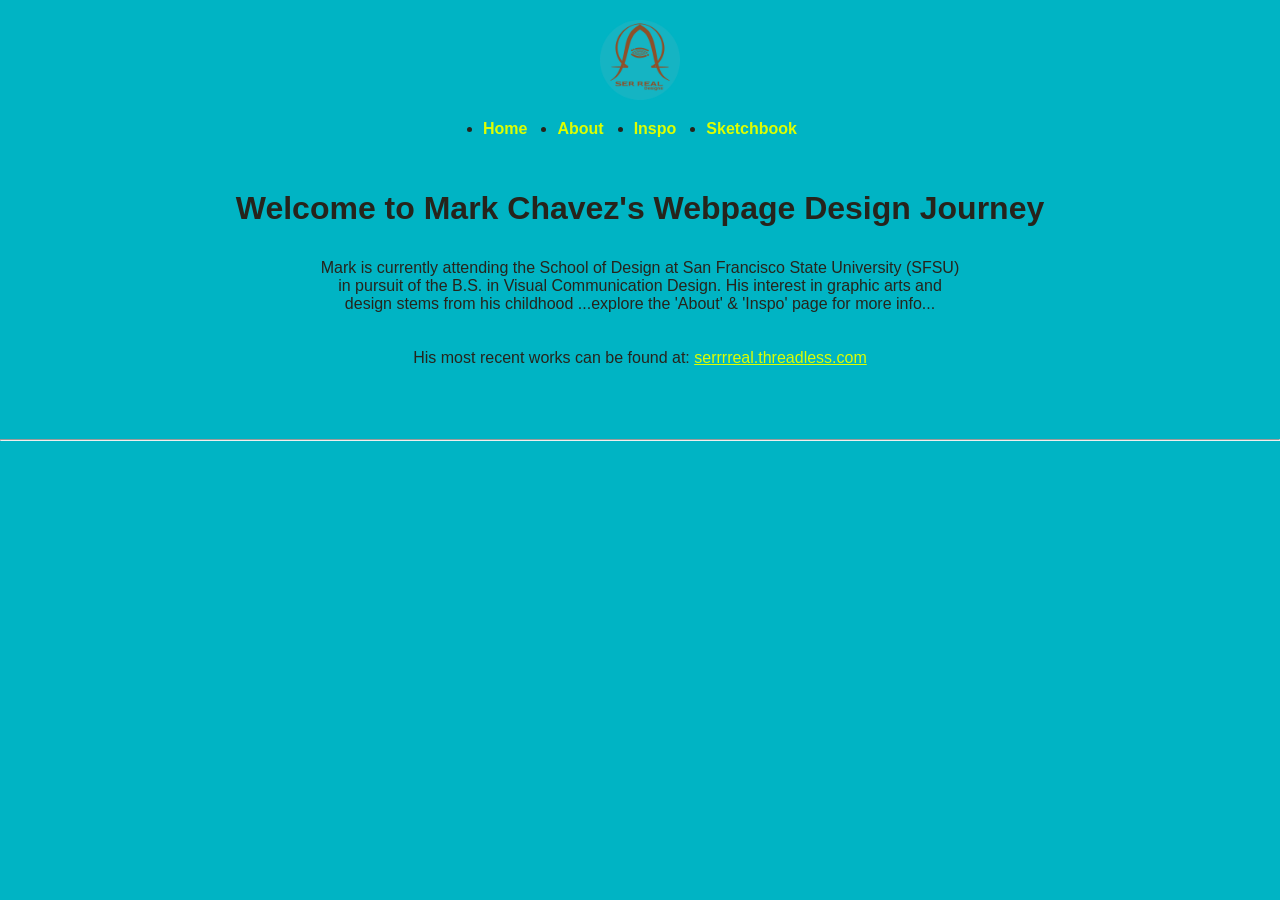
<file: index.html>
<!DOCTYPE html>
<html lang="en">
  <head>
    <meta charset="UTF-8">
    <link rel="stylesheet" href="css/style.css">
    <title>Mark Chavez's Webpage Design Journey</title>
  </head>

<header class="site-header">
  <a href="index.html" class="logo-link">
    <img src="img/SRDlogo.png" alt="Ser Real Designs logo" class="logo">
  </a>
</header>

  <body class="landing"></body>
      
       <nav>
  <ul>
    <li><a href="index.html">Home</a></li>
    <li><a href="About/about.html">About</a></li>
    <li><a href="Inspo/inspo.html">Inspo</a></li>
    <li><a href="Checkpoint_one/checkpoint_one.html">Sketchbook</a></li>
 </ul>
</nav>

<h1>Welcome to Mark Chavez's Webpage Design Journey</h1>
<body>

  <p>
   Mark is currently attending the School of Design at San Francisco State University (SFSU) in pursuit
   of the B.S. in Visual Communication Design. His interest in graphic arts and design stems from his childhood
   ...explore the 'About' & 'Inspo' page for more info...
   </p>

    <br>
    <br>

   <footer>His most recent works can be found at: <a href="https://serrrreal.threadless.com" target="_blank" 
    class="site-link">serrrreal.threadless.com</a>
   </footer>

    <br>
    <br>
    <br>
    <br>
    <hr>
    

   
  






  </body>
</html>
</file>
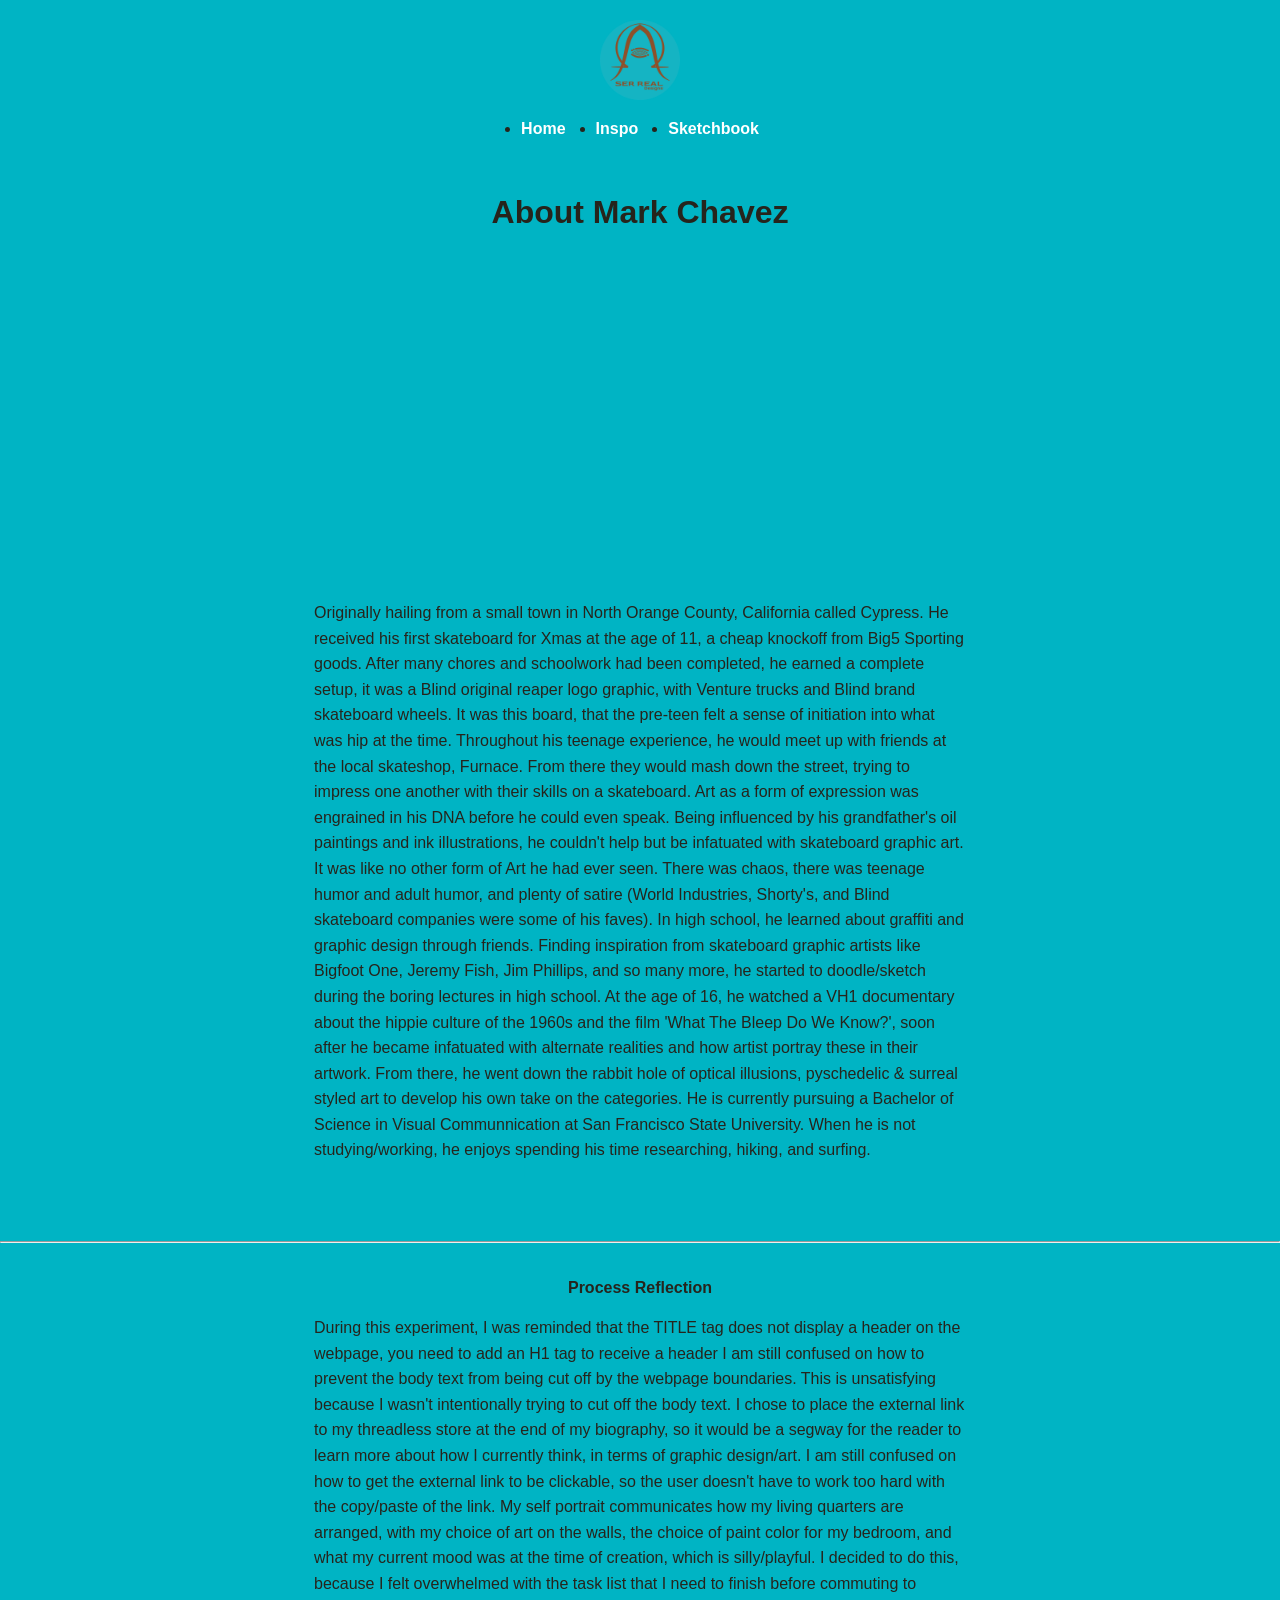
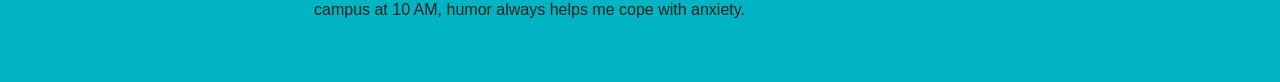
<file: About/about.html>
<!DOCTYPE html>
<html lang="en">
  <head>
    <meta charset="UTF-8">
    <link rel="stylesheet" href="css/about.css">

    <header class="site-header">
  <a href="index.html" class="logo-link">
    <img src="../img/SRDlogo.png" alt="Ser Real Designs logo" class="logo">
  </a>
</header>

    
    <nav>
      <ul>
    <li><a href="../index.html">Home</a></li>
      <li><a href="../Inspo/inspo.html">Inspo</a></li>
      <li><a href="../Checkpoint_one/checkpoint_one.html">Sketchbook</a></li>
      </ul>
    </nav>
    
    <br>
      <br>
      <body>
        <main>

          <title>About Mark Chavez</title>
    <h1>About Mark Chavez</h1>
    <br>
     <iframe width="560" height="315" src="https://www.youtube.com/embed/kCTn1g-_tPw?si=QgR8pDbCFhN9WahN" 
   title="Self-Portrait Intro" frameborder="0" allow="accelerometer; autoplay; clipboard-write; 
   encrypted-media; gyroscope; picture-in-picture; web-share" referrerpolicy=
   "strict-origin-when-cross-origin" allowfullscreen></iframe>
  
</head>

 
  <br>
<br>
    <p>Originally hailing from a small town in North Orange County, California called Cypress.
   He received his first skateboard for Xmas at the age of 11, a cheap knockoff from Big5 Sporting goods. After many chores and schoolwork had been completed, he earned a complete setup, it was a Blind original reaper logo graphic, with Venture trucks and Blind brand skateboard wheels.
   It was this board, that the pre-teen felt a sense of initiation into what was hip at the time. Throughout his teenage experience, he would meet up with friends at the local skateshop, Furnace. From there they would mash down the street, trying to impress one another with their skills on a skateboard.
   Art as a form of expression was engrained in his DNA before he could even speak. Being influenced by his grandfather's oil paintings and ink illustrations, he couldn't help but be infatuated with skateboard graphic art. 
   It was like no other form of Art he had ever seen. There was chaos, there was teenage humor and adult humor, and plenty of satire (World Industries, Shorty's, and Blind skateboard companies were some of his faves). In high school, he learned about graffiti and graphic design through friends. 
   Finding inspiration from skateboard graphic artists like Bigfoot One, Jeremy Fish, Jim Phillips, and so many more, he started to doodle/sketch during the boring lectures in high school. At the age of 16, he watched a VH1 documentary about the hippie culture of the 1960s and the film 'What The Bleep Do We Know?', soon after he became infatuated with alternate realities 
   and how artist portray these in their artwork. From there, he went down the rabbit hole of optical illusions, pyschedelic & surreal styled art to develop his own take on the categories. He is currently pursuing a Bachelor of Science in Visual Communnication at San Francisco State University. 
   When he is not studying/working, he enjoys spending his time researching, hiking, and surfing.
        </p>
   </main>

   <br>
    <br>
    <br>
   
 <hr>
  <br>
    <br>

    <h4> Process Reflection</h4>
   <br>
    <p>
    During this experiment, I was reminded that the TITLE tag does not display a header on the webpage, you need to add an H1 tag to receive a header
   I am still confused on how to prevent the body text from being cut off by the webpage boundaries. This is unsatisfying because I wasn't intentionally trying to cut off the body text.
   I chose to place the external link to my threadless store at the end of my biography, so it would be a segway for the reader to learn more about how I currently think, in terms of graphic design/art.
   I am still confused on how to get the external link to be clickable, so the user doesn't have to work too hard with the copy/paste of the link. My self portrait communicates how my living quarters are arranged, 
   with my choice of art on the walls, the choice of paint color for my bedroom, and what my current mood was at the time of creation, which is silly/playful. I decided to do this, 
   because I felt overwhelmed with the task list that I need to finish before commuting to campus at 10 AM, humor always helps me cope with anxiety.
</p>
<br>
<br>





</body>

</html>
</file>
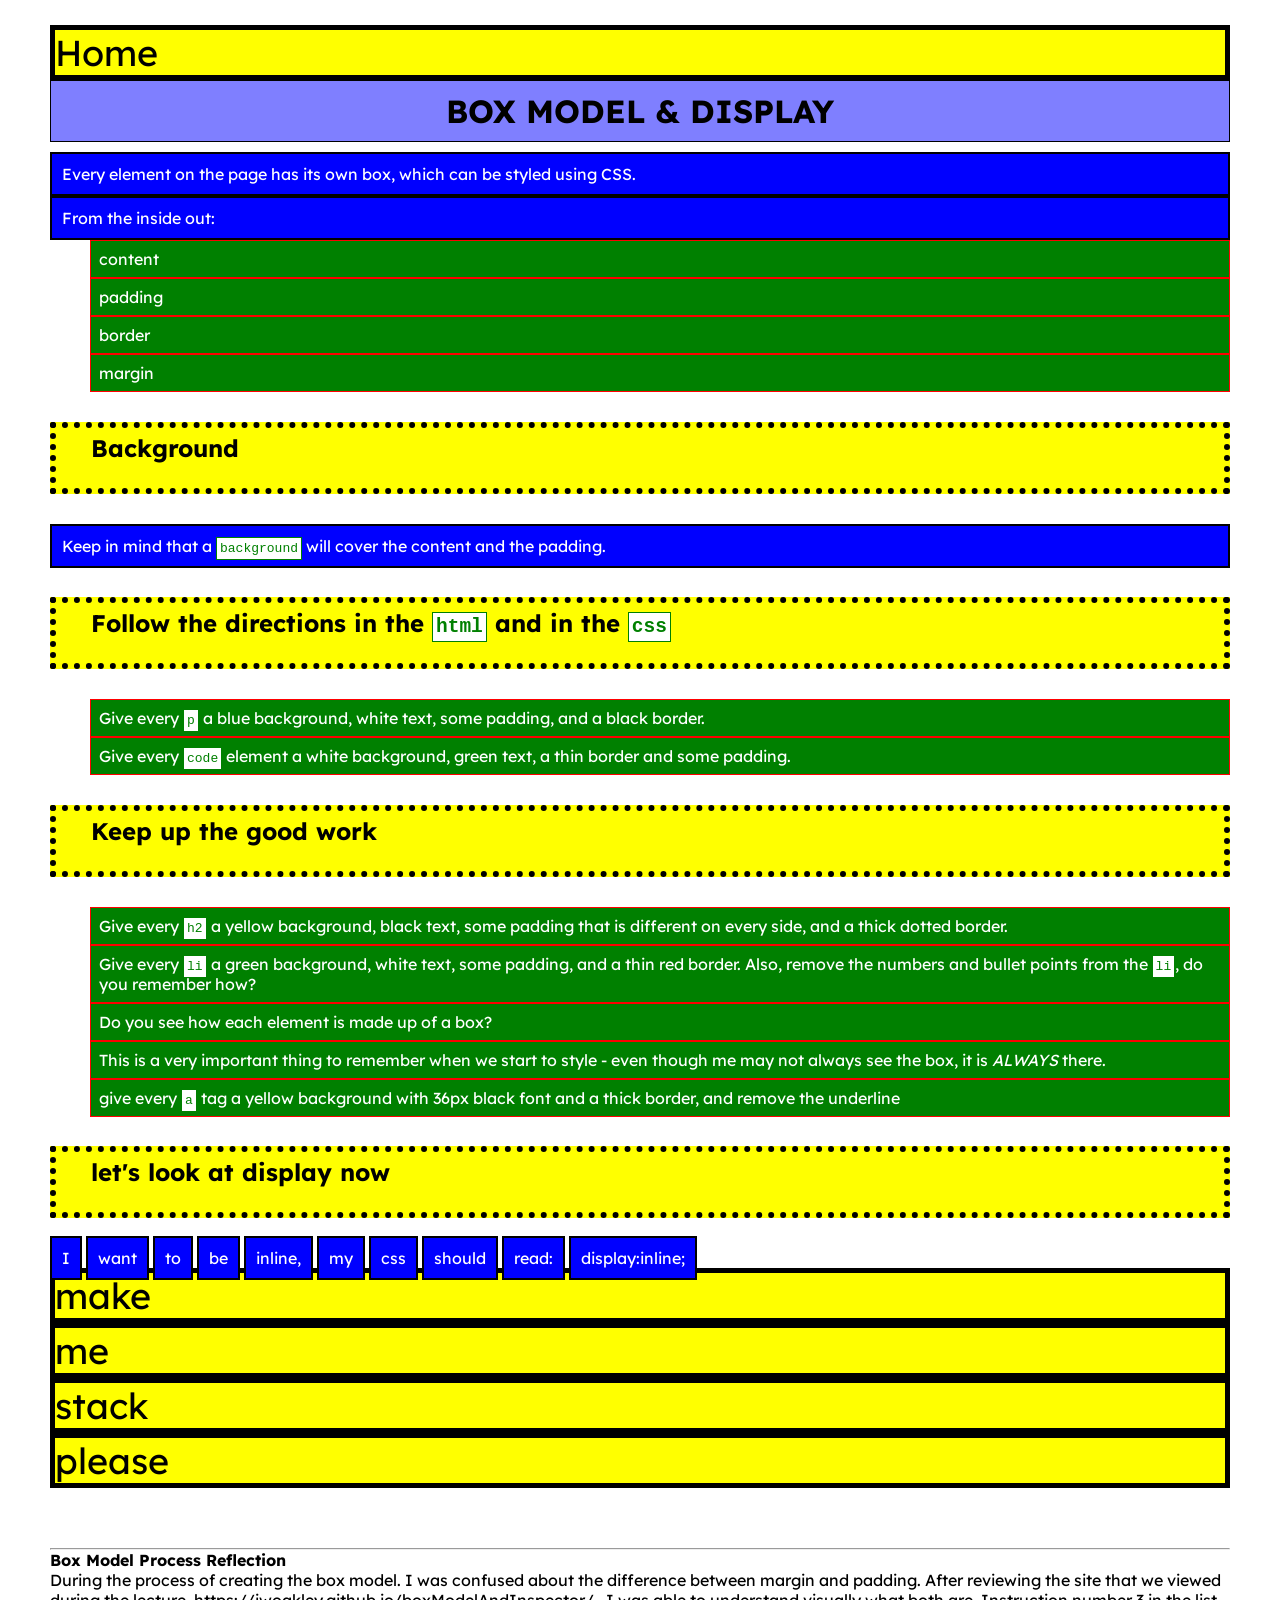
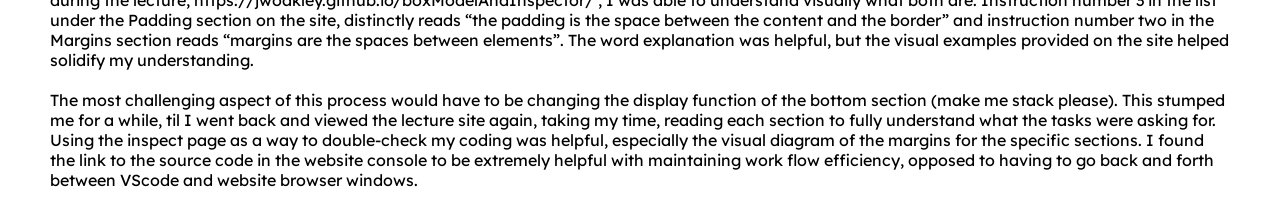
<file: Box_model/box_model.html>
<!DOCTYPE html>
<html>
	<head>
	    <meta charset="utf-8">
	    <title>Box Model & Display</title>
<link rel="stylesheet" href="css/box_model.css">
<link href="https://fonts.googleapis.com/css2?family=Lexend+Deca:wght@100..900&display=swap" rel="stylesheet">

	</head>
	<body>
		<nav><a href="../index.html">Home</a></nav>

		<h1>Box Model & Display</h1>
		<p>Every element on the page has its own box, which can be styled using CSS.</p>
		<p>From the inside out:</p>
		<ol>
			<li>content</li>
			<li>padding</li>
			<li>border</li>
			<li>margin</li>
		</ol>

		<h2>Background</h2>
		<p>Keep in mind that a <code>background</code> will cover the content and the padding.</p>

		<h2>Follow the directions in the <code>html</code> and in the <code>css</code></h2>
		<ol>
			<li>Give every <code>p</code> a blue background, white text, some padding, and a black border.</li>
			<li>Give every <code>code</code> element a white background, green text, a thin border and some padding.</li>
		</ol>

		<h2>Keep up the good work</h2>
		<ol>
			<li>Give every <code>h2</code> a yellow background, black text, some padding that is different on every side, and a thick dotted border.</li>
			<li>Give every <code>li</code> a green background, white text, some padding, and a thin red border. Also, remove the numbers and bullet points from the <code>li</code>, do you remember how?</li>
			<li>Do you see how each element is made up of a box?</li>
			<li>This is a very important thing to remember when we start to style - even though me may not always see the box, it is <em>ALWAYS</em> there.</li>
			<li>give every <code>a</code> tag a yellow background with 36px black font and a thick border, and remove the underline</li>
		</ol>

		<h2>let's look at display now</h2>

			<p class="blockTo">I</p>
			<p class="blockTo">want</p>
			<p class="blockTo">to</p>
			<p class="blockTo">be</p>
			<p class="blockTo">inline,</p>
			<p class="blockTo">my</p>
			<p class="blockTo">css</p>
			<p class="blockTo">should</p>
			<p class="blockTo">read:</p>
			<p class="blockTo">display:inline;</p>
		<!-- write the correct display in the html and the css -->
<br>
			<a href="#">make</a>
			<a href="#">me</a>
			<a href="#">stack</a>
			<a href="#">please</a>
<br>
<br>
<br>
			<hr>
			<h4>Box Model Process Reflection</h4>
			During the process of creating the box model. I was confused about the difference between margin and padding.
			 After reviewing the site that we viewed during the lecture, https://jwoakley.github.io/boxModelAndInspector/ , 
			 I was able to understand visually what both are. Instruction number 3 in the list under the Padding section on the site, 
			 distinctly reads “the padding is the space between the content and the border” and instruction number two in the Margins 
			 section reads “margins are the spaces between elements”. The word explanation was helpful, but the visual examples provided 
			 on the site helped solidify my understanding. 
			 <br>
			  <br>
			 The most challenging aspect of this process would have to be changing the display 
			 function of the bottom section (make me stack please). This stumped me for a while, til I went back and viewed the lecture site 
			 again, taking my time, reading each section to fully understand what the tasks were asking for. Using the inspect page as a way 
			 to double-check my coding was helpful, especially the visual diagram of the margins for the specific sections. I found the link 
			 to the source code in the website console to be extremely helpful with maintaining work flow efficiency, opposed to having to go 
			 back and forth between VScode and website browser windows. 

	</body>

</html>
</file>
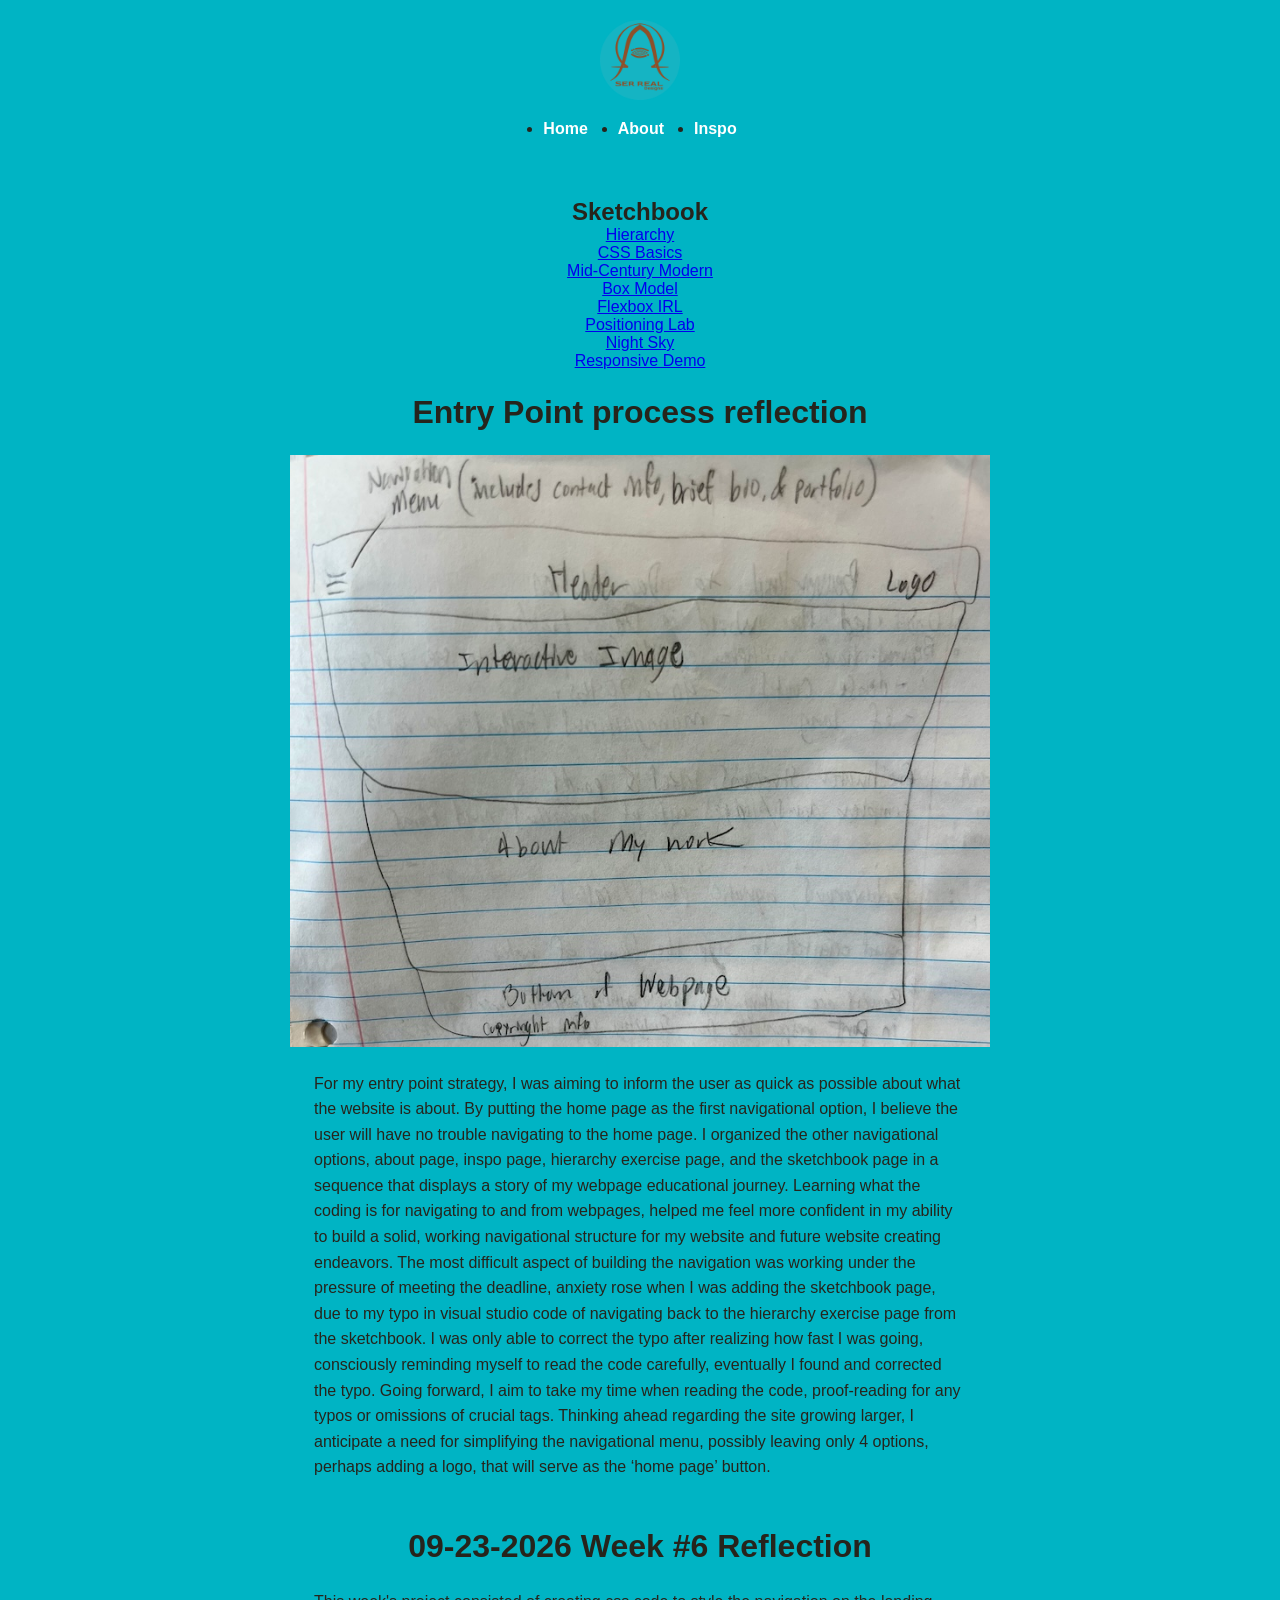
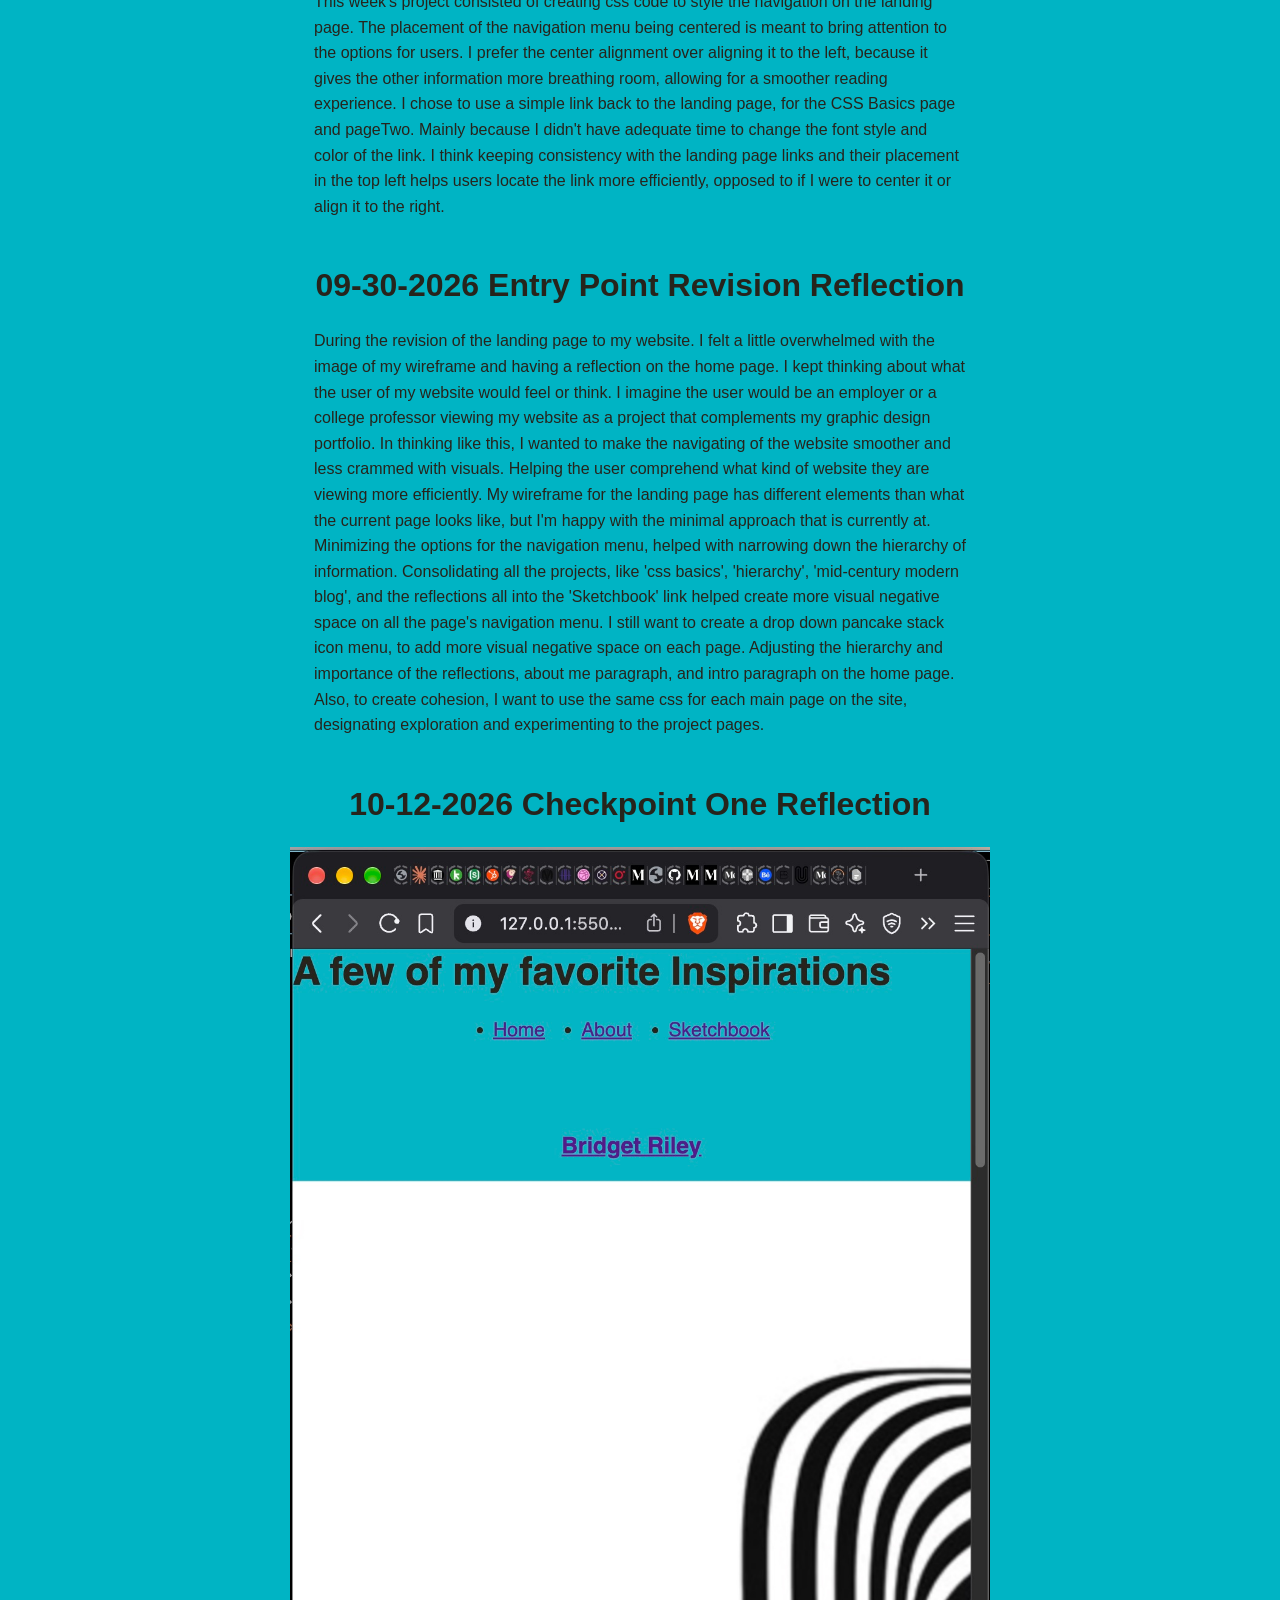
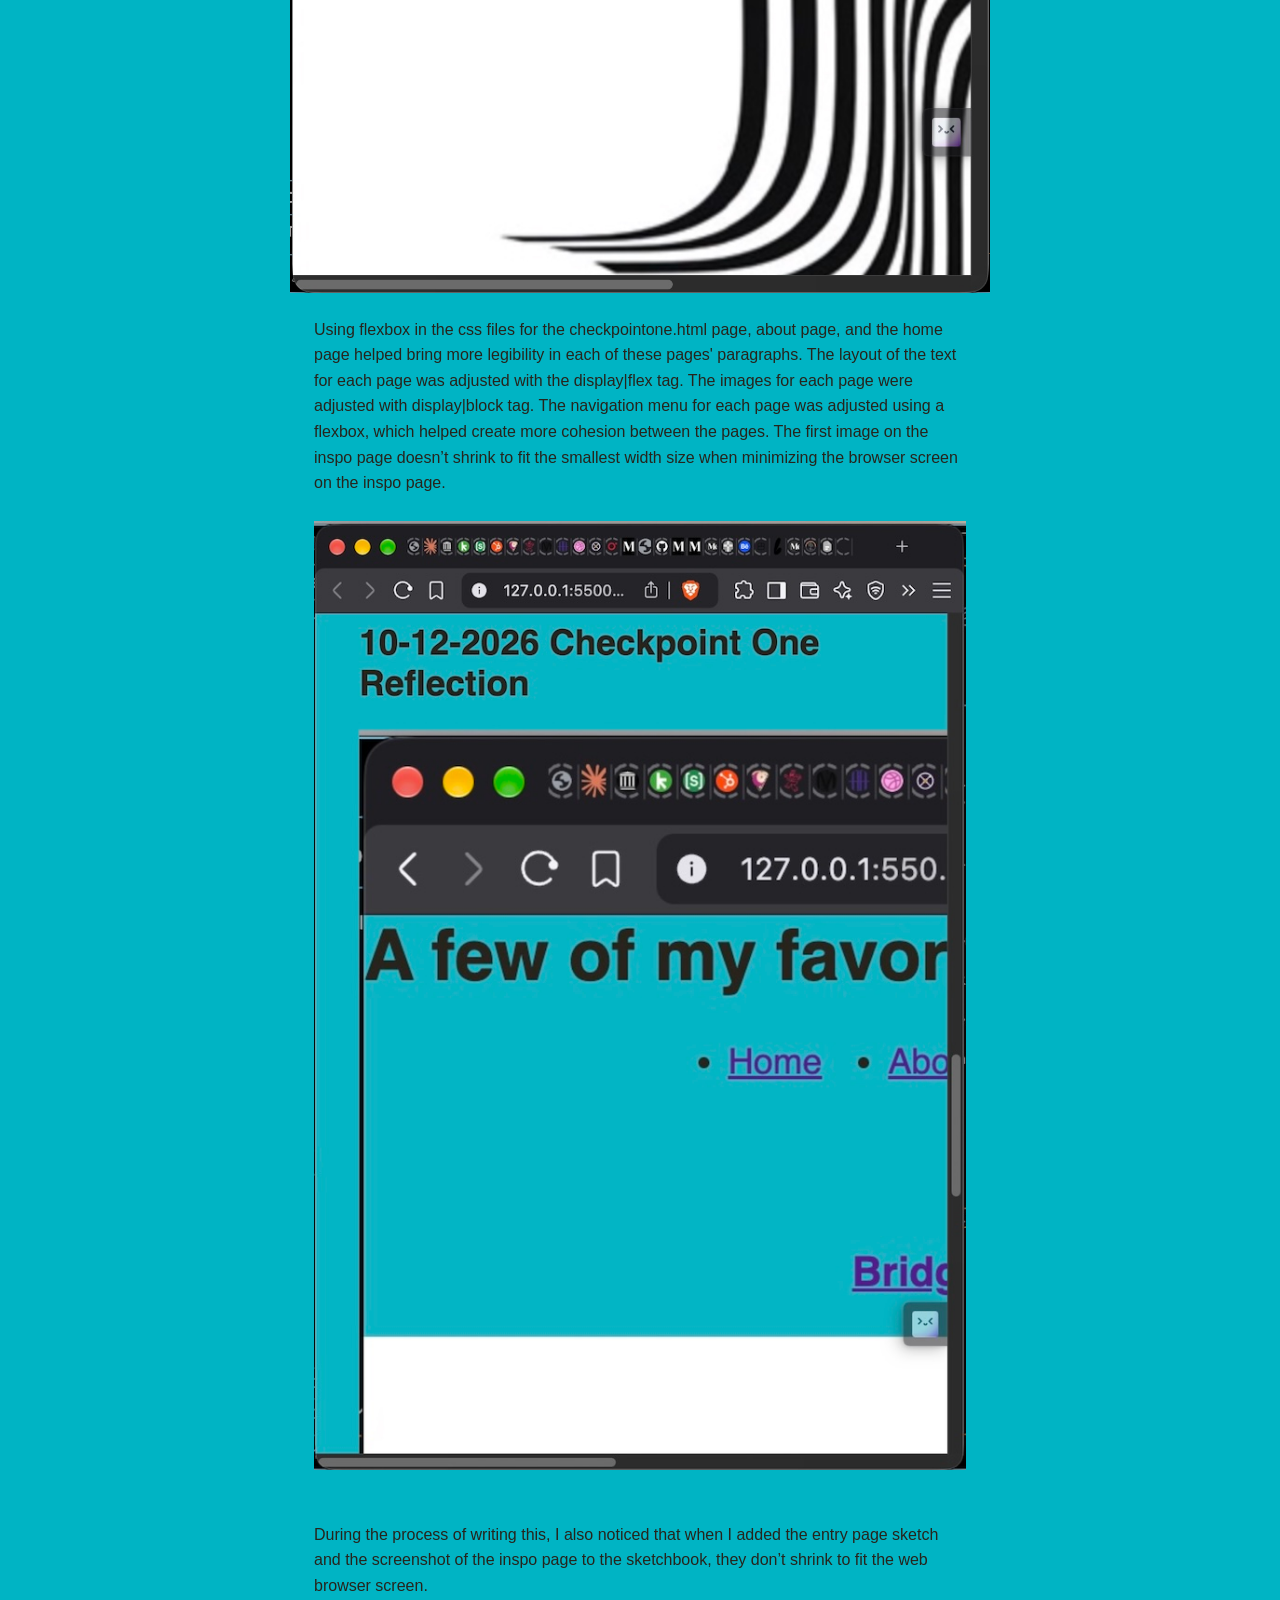
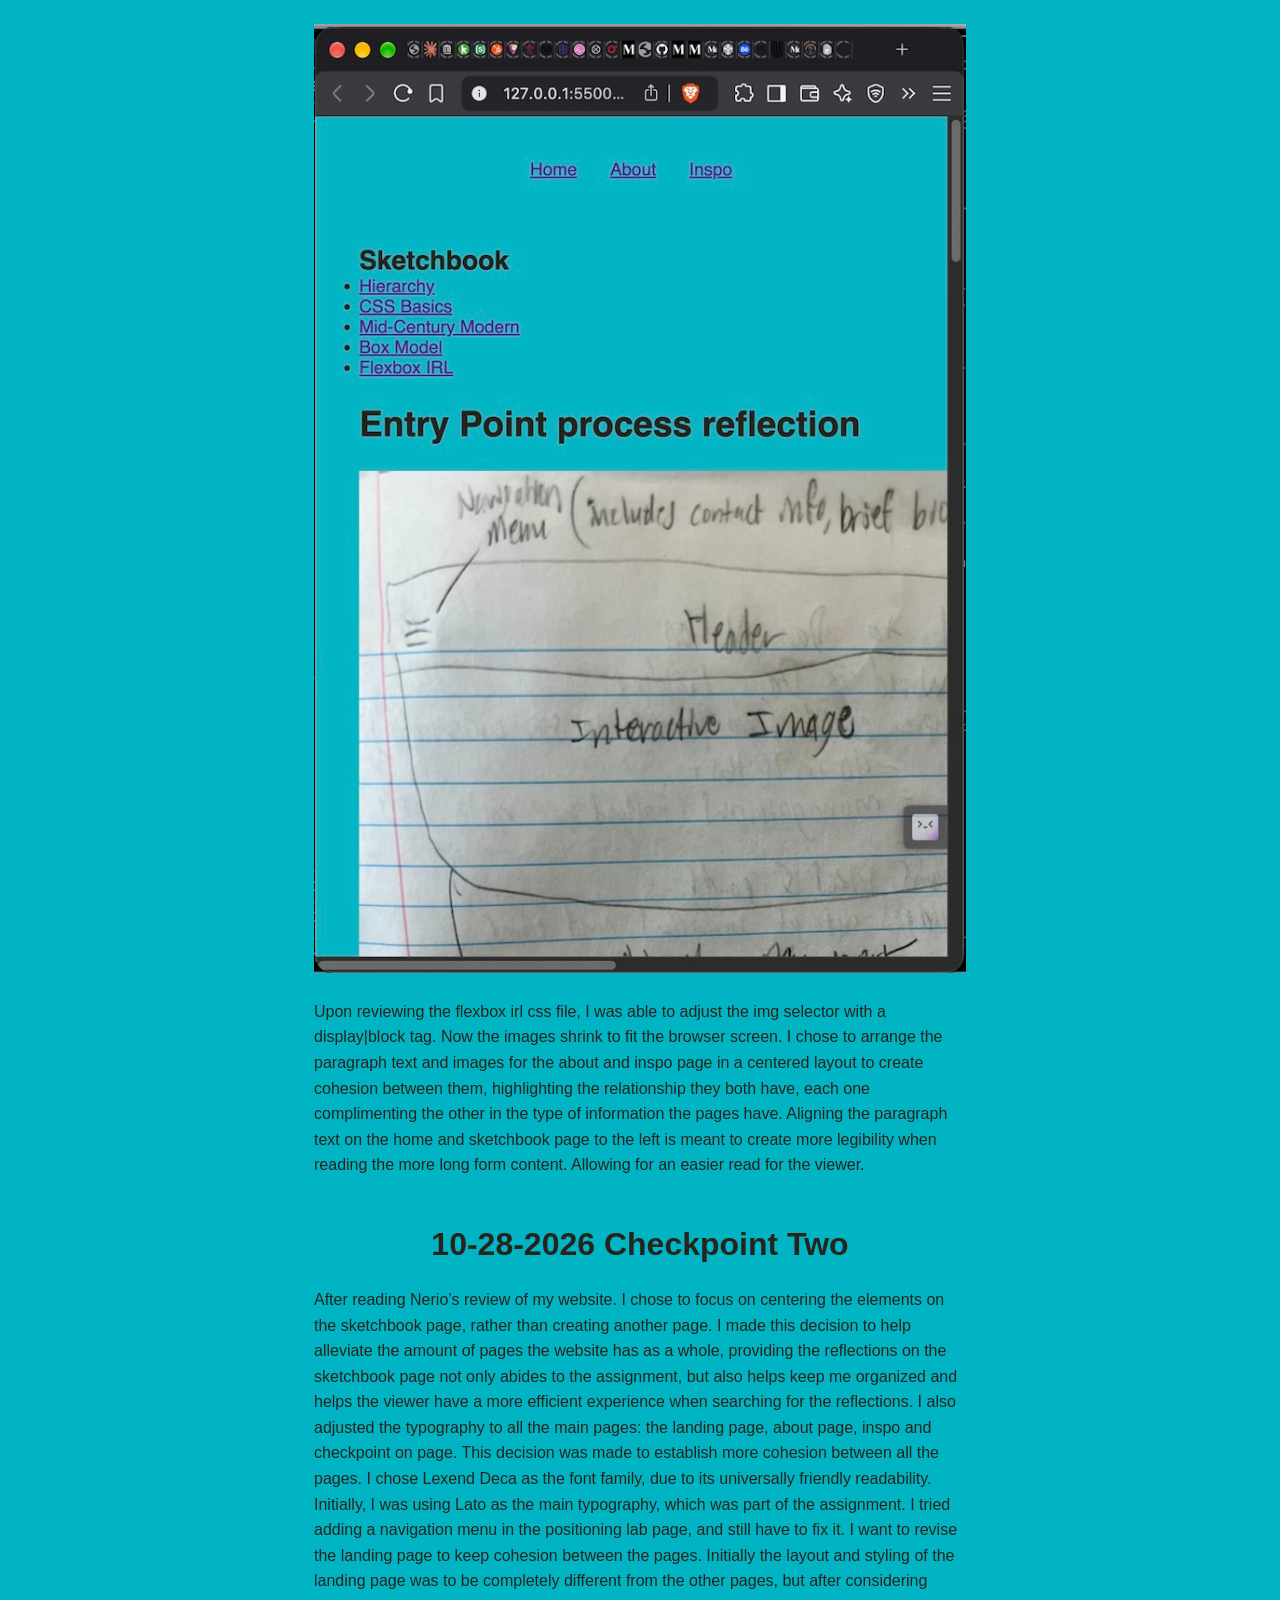
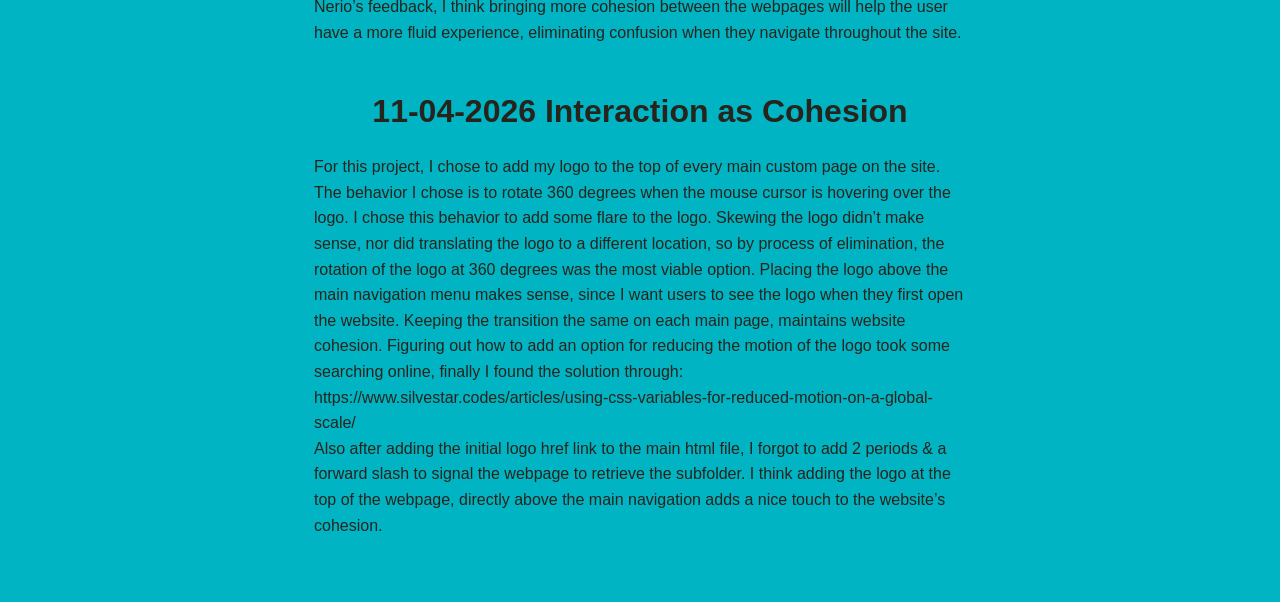
<file: Checkpoint_one/checkpoint_one.html>
<!DOCTYPE html>
<html lang="en">
  <head>
    <meta charset="UTF-8">
    <link rel="stylesheet" href="css/checkpoint_one.css">
    <title>template</title>
  </head>
 

  <header class="site-header">
  <a href="index.html" class="logo-link">
    <img src="../img/SRDlogo.png" alt="Ser Real Designs logo" class="logo">
  </a>
</header>

<body>
  <nav>
    <ul>
  <li><a href="../index.html">Home</a></li>
      <li><a href="../About/about.html">About</a></li>
      <li><a href="../Inspo/inspo.html">Inspo</a></li>
      </ul>
      </nav>

      <main>
      <section class="sketchbook-links">
  <h2>Sketchbook</h2>
  <ul>
    <li><a href="../Hierarchy/hierarchy.html">Hierarchy</a></li>
    <li><a href="../Css_practice_one/css_practice_one.html">CSS Basics</a></li>
    <li><a href="../Mid_century_modern_blog/mid_century_modern_blog.html">Mid-Century Modern</a></li>
    <li><a href="../Box_model/box_model.html">Box Model</a></li>
    <li><a href="../flexboxIRL/flexboxIRL.html">Flexbox IRL</a></li>
    <li><a href="../positioningLab/positioning_lab.html">Positioning Lab</a></li>
    <li><a href="../homework/nightsky.html">Night Sky</a></li>
    <li><a href="../responsiveDemo/responsivedemo.html">Responsive Demo</a></li>
  </ul>

</section>
<h1>Entry Point process reflection</h1>

<img src="img/EntryPage_Sketch.jpeg" alt="Entry Page Sketch">
    <p>
   For my entry point strategy, I was aiming to inform the user as quick as possible
     about what the website is about. By putting the home page as the first navigational option,
     I believe the user will have no trouble navigating to the home page. I organized the other 
     navigational options, about page, inspo page, hierarchy exercise page, and the sketchbook 
     page in a sequence that displays a story of my webpage educational journey. 
     Learning what the coding is for navigating to and from webpages, helped me feel more confident in my ability to build a solid, 
     working navigational structure for my website and future website creating endeavors. 
     The most difficult aspect of building the navigation was working under the pressure of meeting the deadline, 
     anxiety rose when I was adding the sketchbook page, due to my typo in visual studio code of navigating back to the hierarchy exercise page from the sketchbook. 
     I was only able to correct the typo after realizing how fast I was going, consciously reminding myself to read the code carefully, eventually I found and 
     corrected the typo. Going forward, I aim to take my time when reading the code, proof-reading for any typos or omissions of crucial tags. 
     Thinking ahead regarding the site growing larger, I anticipate a need for simplifying the navigational menu, possibly leaving only 4 options,
      perhaps adding a logo, that will serve as the ‘home page’ button.

</p>
  <h1>09-23-2026 Week #6 Reflection</h1>
<p>
   This week's project consisted of creating css code to style the navigation
   on the landing page. The placement of the navigation menu being centered is meant to bring
   attention to the options for users. I prefer the center alignment over aligning it to the left, because
   it gives the other information more breathing room, allowing for a smoother reading experience. I chose to use a simple
   link back to the landing page, for the CSS Basics page and pageTwo. Mainly because I didn't have adequate time to change the 
   font style and color of the link. I think keeping consistency with the landing page links and their placement in the top left
   helps users locate the link more efficiently, opposed to if I were to center it or align it to the right.
</p>

  <h1>09-30-2026 Entry Point Revision Reflection</h1>
<p>
  During the revision of the landing page to my website. I felt a little overwhelmed with the image of my wireframe and having a reflection on the home page.
  I kept thinking about what the user of my website would feel or think. I imagine the user would be an employer or a college professor viewing 
  my website as a project that complements my graphic design portfolio. In thinking like this, I wanted to make the navigating of the website smoother
  and less crammed with visuals. Helping the user comprehend what kind of website they are viewing more efficiently. My wireframe for the landing page has different elements
  than what the current page looks like, but I'm happy with the minimal approach that is currently at. Minimizing the options for the navigation menu, helped
  with narrowing down the hierarchy of information. Consolidating all the projects, like 'css basics', 'hierarchy', 'mid-century modern blog', and the reflections all into the 
  'Sketchbook' link helped create more visual negative space on all the page's navigation menu. I still want to create a drop down pancake stack icon menu, to add more visual
  negative space on each page. Adjusting the hierarchy and importance of the reflections, about me paragraph, and intro paragraph on the home page. Also, to create
  cohesion, I want to use the same css for each main page on the site, designating exploration and experimenting to the project pages.
</p>

<h1>10-12-2026 Checkpoint One Reflection</h1>
<img src="img/Error_Inspo.jpeg" alt="a screenshot of the first image on the inspo page being cut off, due to an error in the code.">

<p>Using flexbox in the css files for the checkpointone.html page, about page, and the home page helped bring more legibility in each of these pages' paragraphs. 
  The layout of the text for each page was adjusted with the display|flex tag. The images for each page were adjusted with display|block tag. The navigation menu 
  for each page was adjusted using a flexbox, which helped create more cohesion between the pages. The first image on the inspo page doesn’t shrink to fit the 
  smallest width size when minimizing the browser screen on the inspo page.
<br>
  <br>
  <img src="img/Error_Checkpoint_1.jpeg" alt="a screenshot of the first image on the inspo page being cut off, due to an error in the code.">
  <br>
  <br>
  During the process of writing this, I also noticed that when I added the entry page sketch and the screenshot of the inspo page to the sketchbook, 
  they don’t shrink to fit the web browser screen. 
  <br>
  <br>
  <img src="img/Error_Checkpoint_2.jpeg" alt="a screenshot of the first image on the inspo page being cut off, due to an error in the code.">
  <br>
  Upon reviewing the flexbox irl css file, I was able to adjust the img selector with a display|block tag. Now the images shrink to fit the browser screen. 
  I chose to arrange the paragraph text and images for the about and inspo page in a centered layout to create cohesion between them, highlighting the relationship 
  they both have, each one complimenting the other in the type of information the pages have. Aligning the paragraph text on the home and sketchbook page to the left 
  is meant to create more legibility when reading the more long form content. Allowing for an easier read for the viewer.
</p>

<h1> 10-28-2026 Checkpoint Two</h1>
<p>After reading Nerio’s review of my website. I chose to focus on centering the elements on the sketchbook page, rather than creating another page. I made this decision 
  to help alleviate the amount of pages the website has as a whole, providing the reflections on the sketchbook page not only abides to the assignment, but also helps keep 
  me organized and helps the viewer have a more efficient experience when searching for the reflections. I also adjusted the typography to all the main pages: the landing page, 
  about page, inspo and checkpoint on page. This decision was made to establish more cohesion between all the pages. I chose Lexend Deca as the font family, due to its universally 
  friendly readability. Initially, I was using Lato as the main typography, which was part of the assignment. I tried adding a navigation menu in the positioning lab page, and still 
  have to fix it. I want to revise the landing page to keep cohesion between the pages. Initially the layout and styling of the landing page was to be completely different from the other 
  pages, but after considering Nerio’s feedback, I think bringing more cohesion between the webpages will help the user have a more fluid experience, eliminating confusion when they navigate 
throughout the site.
</p>

<h1> 11-04-2026 Interaction as Cohesion</h1>
<p>For this project, I chose to add my logo to the top of every main custom page on the site. The behavior I chose is to rotate 360 degrees when the mouse cursor is hovering 
  over the logo. I chose this behavior to add some flare to the logo. Skewing the logo didn’t make sense, nor did translating the logo to a different location, so by process of 
  elimination, the rotation of the logo at 360 degrees was the most viable option. Placing the logo above the main navigation menu makes sense, since I want users to see the logo
  when they first open the website. Keeping the transition the same on each main page, maintains website cohesion. Figuring out how to add an option for reducing the motion of the 
  logo took some searching online, finally I found the solution through: https://www.silvestar.codes/articles/using-css-variables-for-reduced-motion-on-a-global-scale/ 
  <br>
  Also after adding the initial logo href link to the main html file, I forgot to add 2 periods & a forward slash to signal the webpage to retrieve the subfolder. I think adding the logo at the top of the 
  webpage, directly above the main navigation adds a nice touch to the website’s cohesion.
</p>
</body>
</main>
</html>
</file>
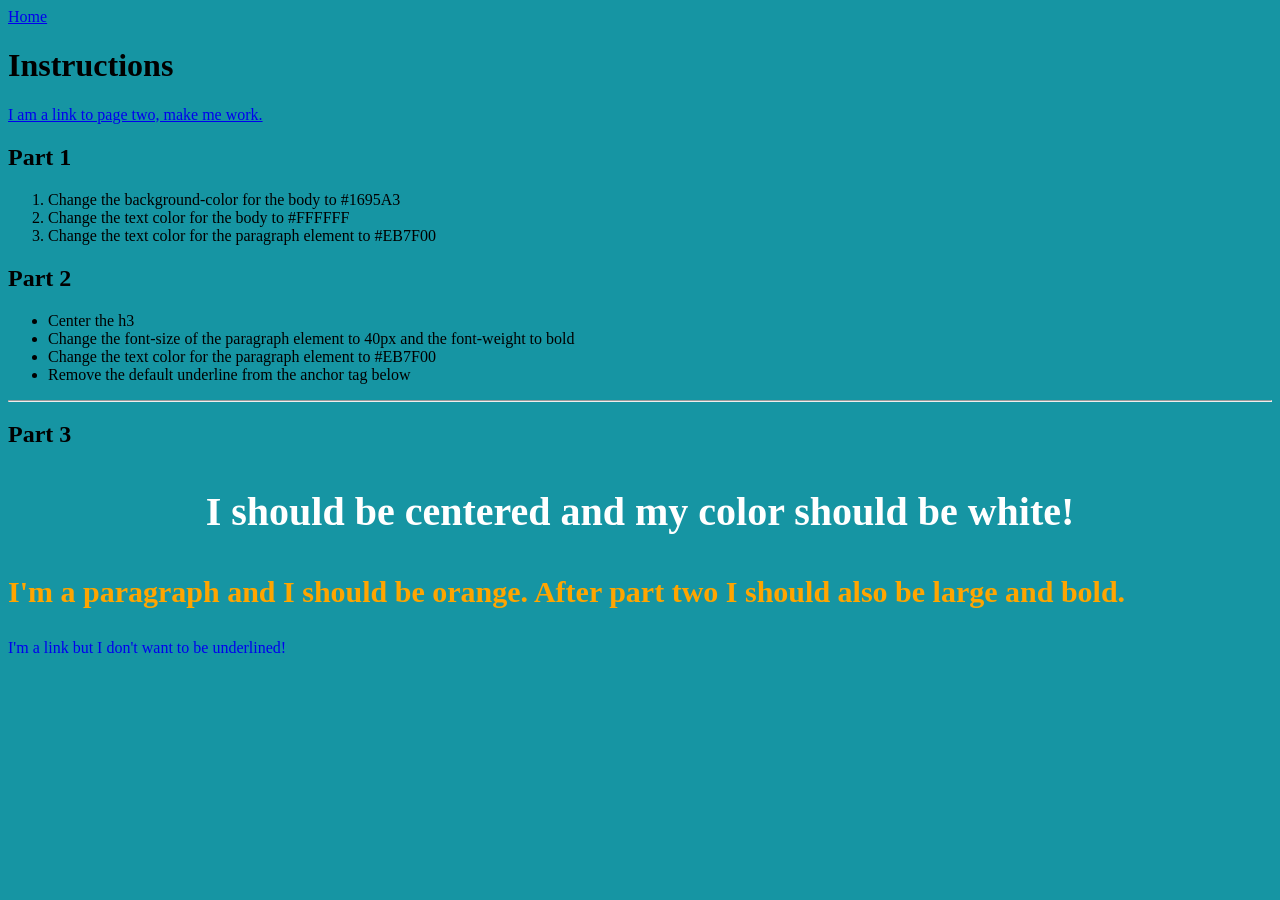
<file: Css_practice_one/css_practice_one.html>
<!DOCTYPE html>
<html lang="en">
<head>
	<meta charset="UTF-8">
	<link rel="stylesheet"href="css/practice_one.css">
     <title>CSS Practice</title>

</head>
<body>
	<a href="../index.html" class="home-btn">Home</a>
	<header>
		<h1>Instructions</h1>
	
		 <a href="pageTwo/pageTwo.html">I am a link to page two, make me work.</a>
	</header>

	<section>
		<h2>Part 1</h2>
			<ol>
				<li>Change the background-color for the body to #1695A3</li>
				<li>Change the text color for the body to #FFFFFF</li>
				<li>Change the text color for the paragraph element to #EB7F00</li>
			</ol>

		<h2>Part 2</h2>
			<ul>
				<li>Center the h3</li>
				<li>Change the font-size of the paragraph element to 40px and the font-weight to bold</li>
				<li>Change the text color for the paragraph element to #EB7F00</li>
				<li>Remove the default underline from the anchor tag below</li>
			</ul>
	<hr>
		<h2>Part 3</h2>
			<h3>I should be centered and my color should be white!</h3>
				<p> I'm a paragraph and I should be orange. After part two I should also be large and bold.</p>
	</section>
	<footer>
		<a href="http://www.google.com"> I'm a link but I don't want to be underlined! </a>
	</footer>

</body>
</html>
</file>
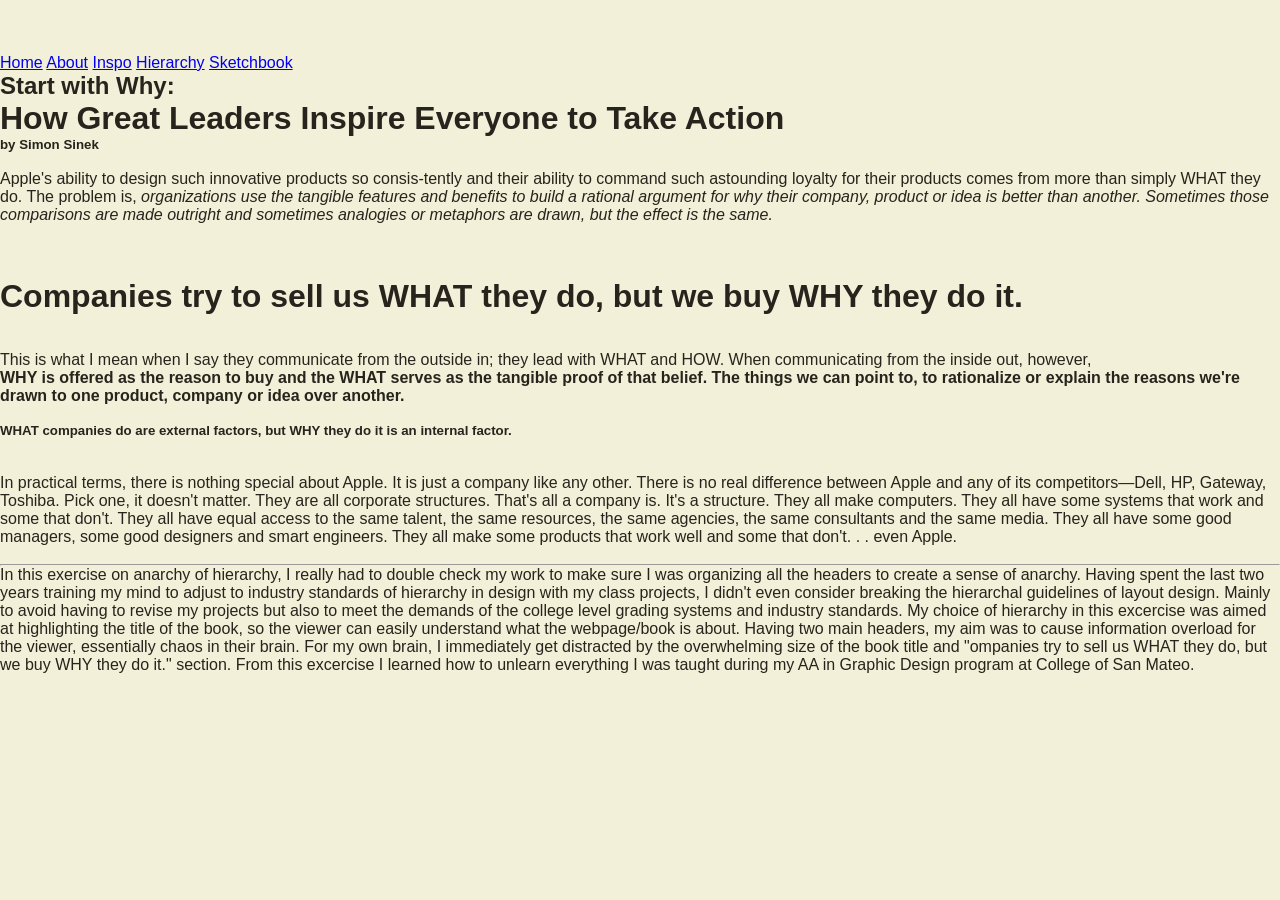
<file: Hierarchy/hierarchy.html>
<!DOCTYPE html>
<html lang="en">
  <head>
    <meta charset="UTF-8">
    <link rel="stylesheet" href="css/hierarchy.css">
    <title>template</title>
  </head>
  <br>
<br>
<br>
  <a href="../index.html">Home</a>
      <a href="../About/about.html">About</a>
      <a href="../Inspo/inspo.html">Inspo</a>
      <a href="hierarchy.html">Hierarchy</a>
      <a href="../Checkpoint_one/checkpoint_one.html">Sketchbook</a>
  <body>
    <h2> Start with Why:</h2> <h1> How Great Leaders Inspire Everyone to Take Action </h1> 
    <h5> by Simon Sinek</h5>
    <br> 

Apple's ability to design such innovative products so consis-tently
and their ability to command such astounding loyalty for their
products comes from more than simply WHAT they do. The
problem is, <em>organizations use the tangible features and benefits to
build a rational argument for why their company, product or idea is
better than another. Sometimes those comparisons are made
outright and sometimes analogies or metaphors are drawn, but the
effect is the same.</em> 
  </br>
  <br></br>
<br><h1>Companies try to sell us WHAT they do, but we
buy WHY they do it.</h1> </br>

<br>This is what I mean when I say they communicate from the outside in; they lead with WHAT and HOW.
When communicating from the inside out, however, <h4> WHY is
offered as the reason to buy and the WHAT serves as the tangible
proof of that belief. The things we can point to, to rationalize or explain
the reasons we're drawn to one product, company or idea over
another.</h4></br>

<h5><strong>WHAT companies do are external factors, but WHY they do it is an internal factor.</strong></h5>
<br>
<br>
In practical terms, there is nothing special about
Apple. It is just a company like any other. There is no real difference
between Apple and any of its competitors—Dell, HP, Gateway,
Toshiba. Pick one, it doesn't matter. They are all corporate
structures. That's all a company is. It's a structure. They all make
computers. They all have some systems that work and some that
don't. They all have equal access to the same talent, the same resources, the same agencies, the same consultants and the same
media. They all have some good managers, some good designers
and smart engineers. They all make some products that work well
and some that don't. . . even Apple. 

<br>
<br>
<hr>
In this exercise on anarchy of hierarchy, I really had to double check my work to make sure I was organizing all the headers to create a sense of anarchy. 
Having spent the last two years training my mind to adjust to industry standards of hierarchy in design with my class projects, I didn't even consider breaking the hierarchal guidelines of layout design. 
Mainly to avoid having to revise my projects but also to meet the demands of the college level grading systems and industry standards. My choice of hierarchy in this excercise was aimed at highlighting 
the title of the book, so the viewer can easily understand what the webpage/book is about. Having two main headers, my aim was to cause information overload for the viewer, essentially chaos in their brain.
For my own brain, I immediately get distracted by the overwhelming size of the book title and "ompanies try to sell us WHAT they do, but we
buy WHY they do it." section. From this excercise I learned how to unlearn everything I was taught during my AA in Graphic Design program at College of San Mateo.










  </body>
</html>
</file>
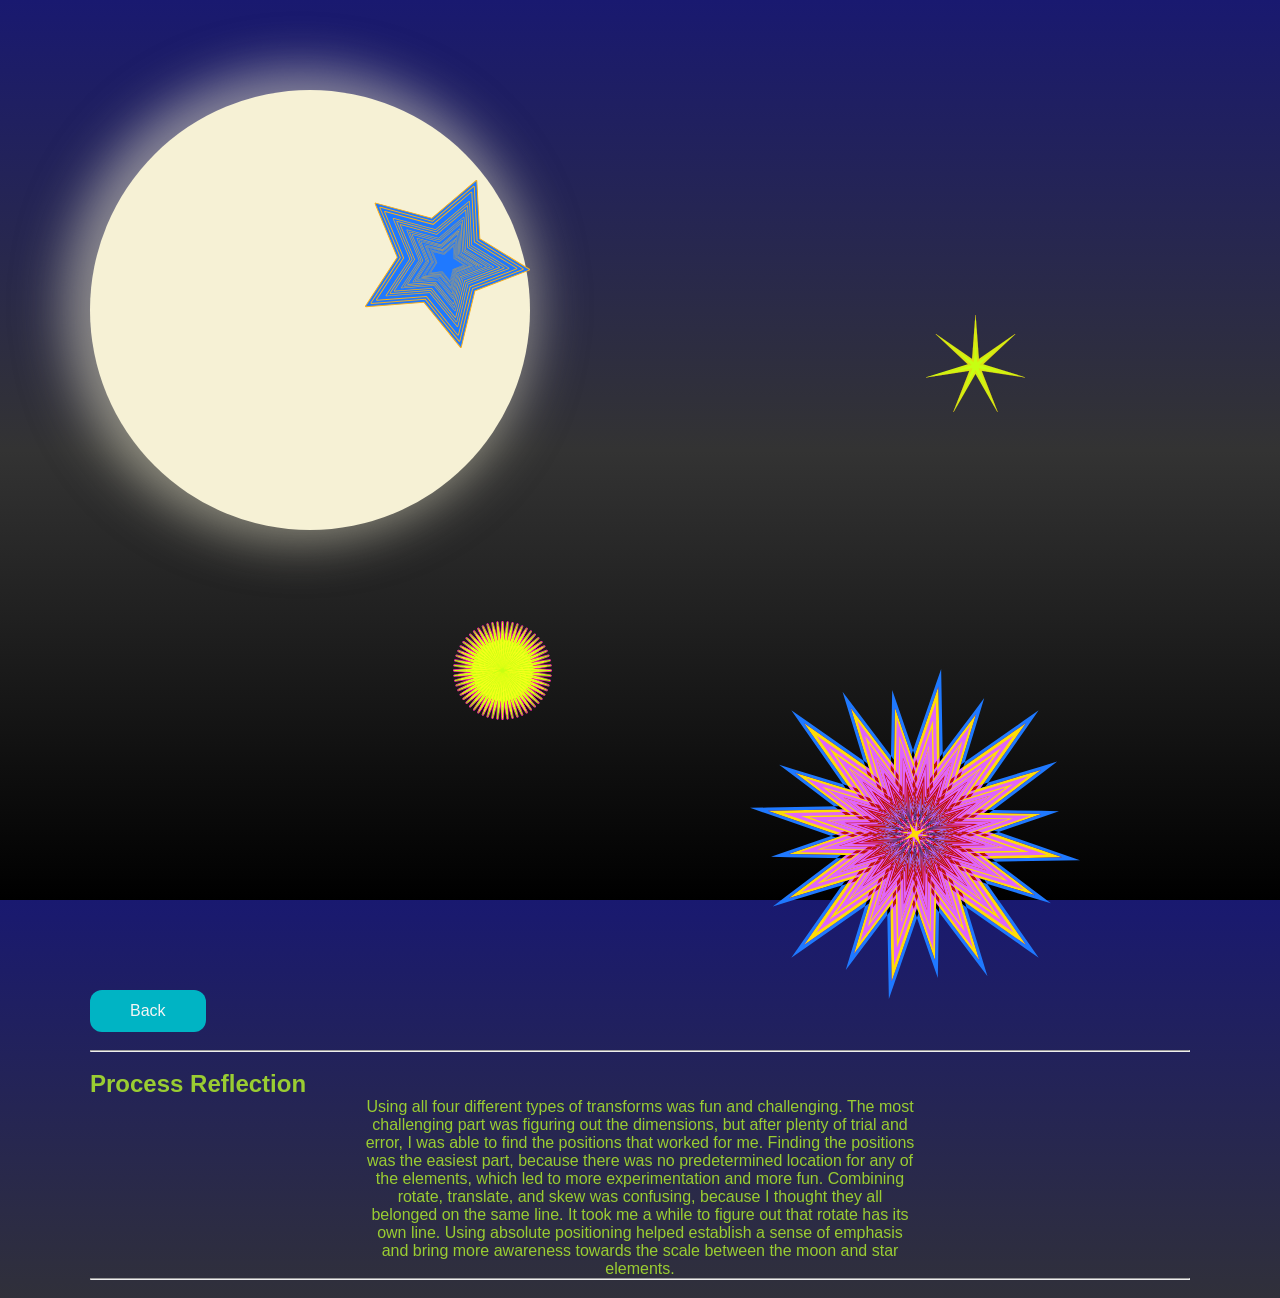
<file: homework/nightsky.html>
<!DOCTYPE html>
<html lang="en">
<head>
    <meta charset="utf-8">
    <meta http-equiv="X-UA-Compatible" content="IE=edge">
    <meta name="description" content="">
    <meta name="viewport" content="width=device-width, initial-scale=1">
    <link rel="stylesheet" href="../css/style.css">
    <link rel="stylesheet" href="css/nightsky.css">

    <title>Tranform The Night Sky</title>


</head>
<body>
    <div class="sky">
	<div class="circle"></div>
		<img id="starOne" src="img/starOne.svg">
		<img id="starTwo" src="img/starTwo.svg">
		<img id="starThree" src="img/starThree.svg">
		<img id="starFour" src="img/starFour.svg">
         </div>

        <a id="start" href="../Checkpoint_one/checkpoint_one.html">Back</a>
       

        <!-- directions for the homework are in the homework.css file -->
         <br>
        <br>
        <hr>
        <br>
        <h2>Process Reflection</h2>
        <p>
            Using all four different types of transforms was fun and challenging. The most challenging part was figuring out
           the dimensions, but after plenty of trial and error, I was able to find the positions that worked for me. Finding the positions
           was the easiest part, because there was no predetermined location for any of the elements, which led to more experimentation
           and more fun. Combining rotate, translate, and skew was confusing, because I thought they all belonged on the same line. It 
           took me a while to figure out that rotate has its own line. Using absolute positioning helped establish a sense of emphasis and 
           bring more awareness towards the scale between the moon and star elements.
        </p>
        
<hr>
<br>
</body>
</html>
</file>
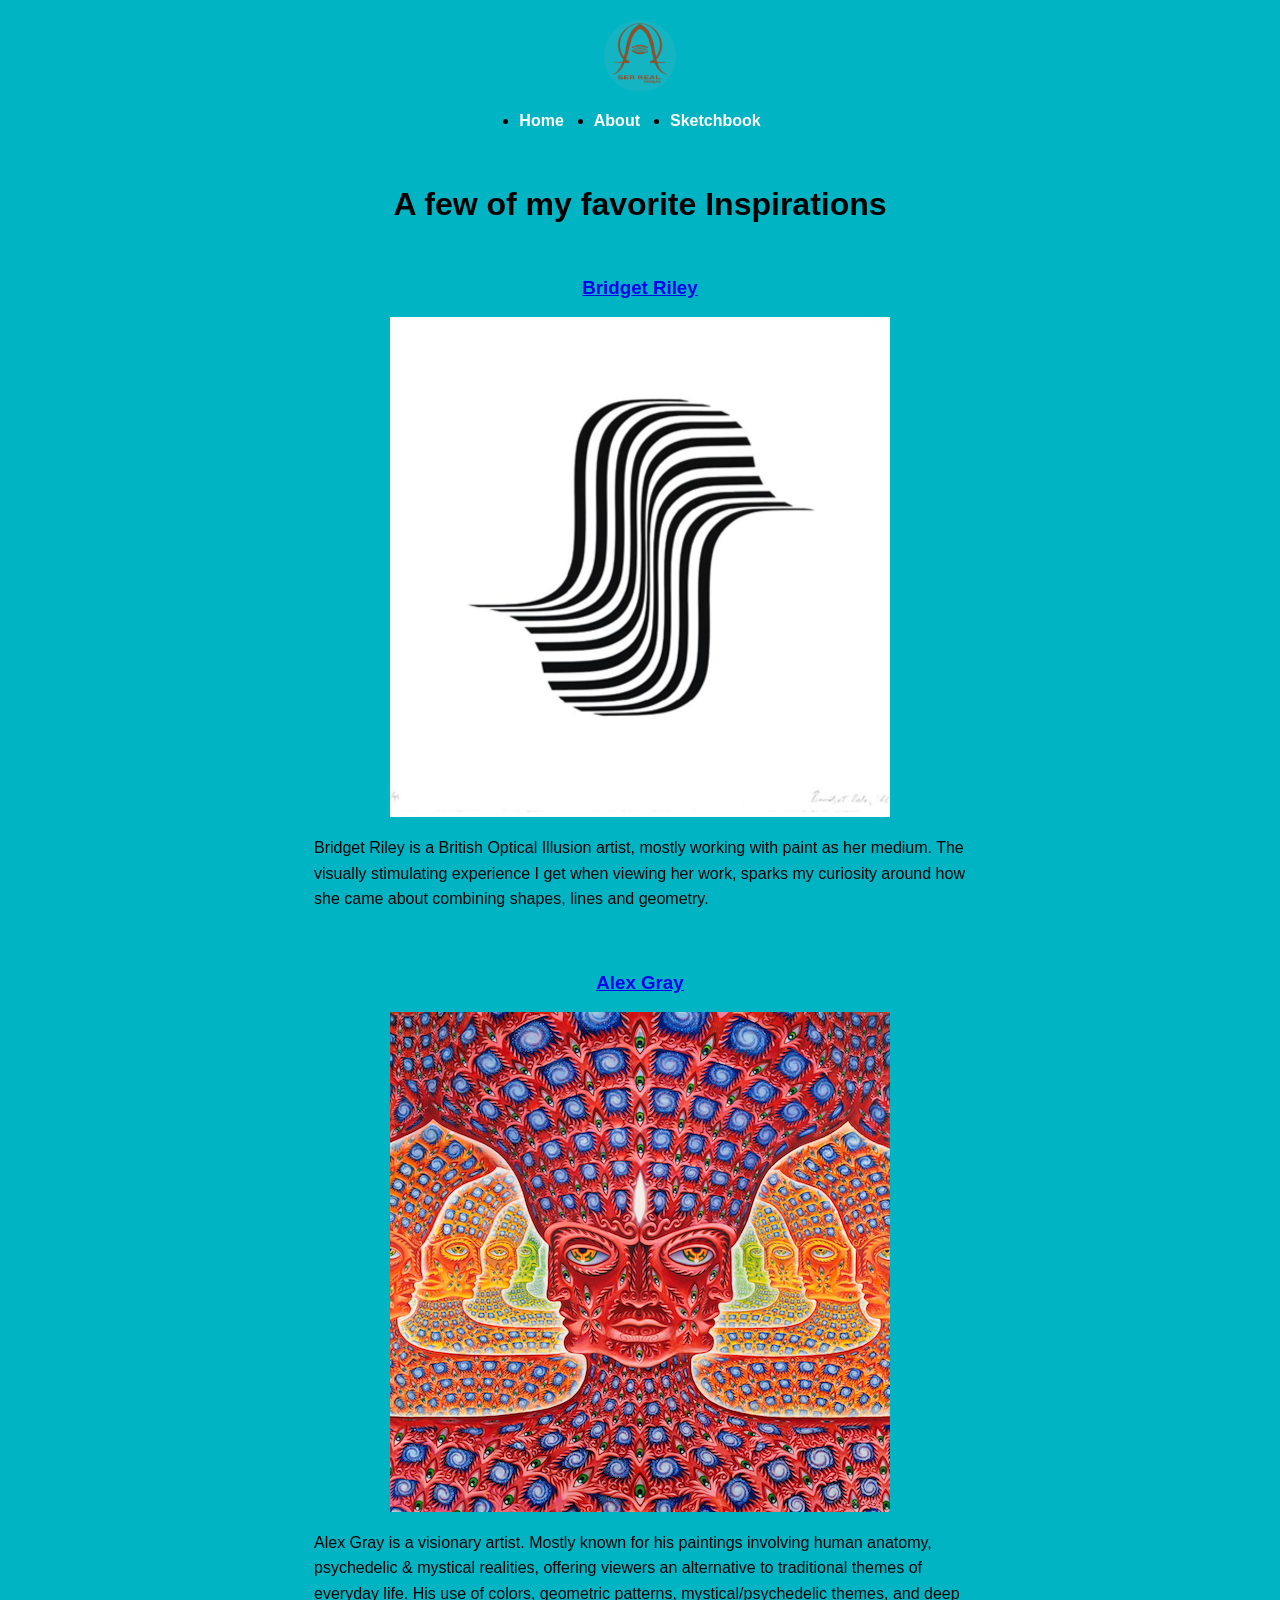
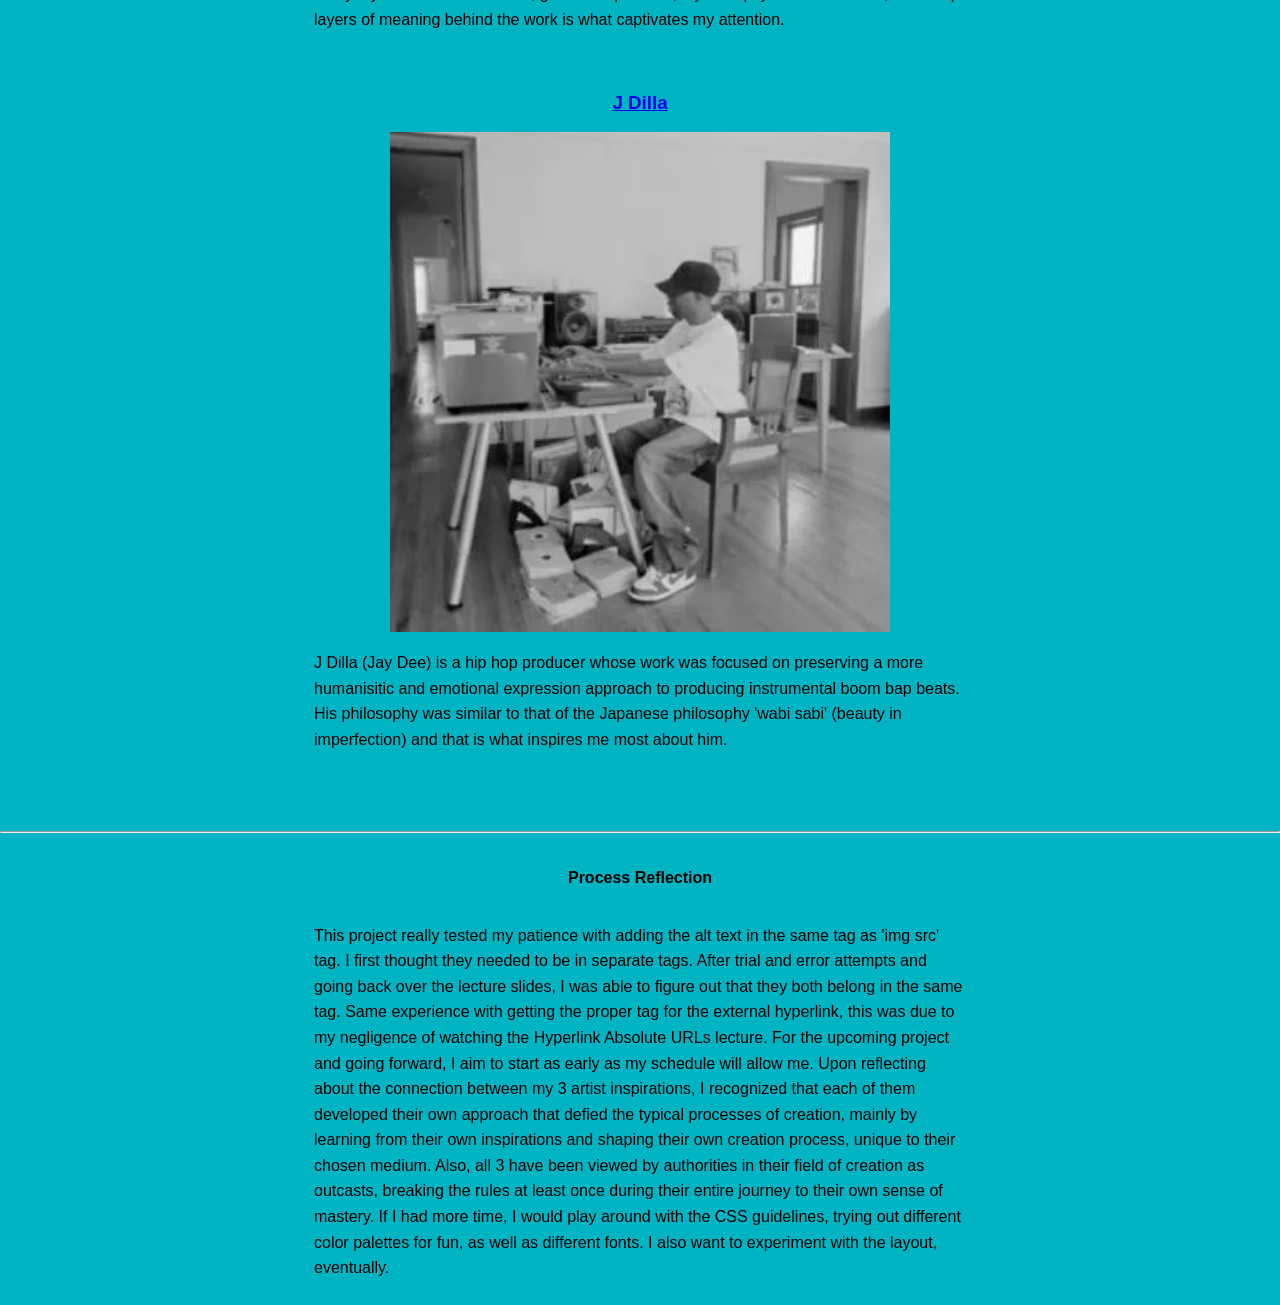
<file: Inspo/inspo.html>
<!DOCTYPE html>
<html lang="en">
  <head>
    <meta charset="UTF-8">
    <link rel="stylesheet" href="css/inspo.css">
    
  </head>
  
  <header class="site-header">
  <a href="index.html" class="logo-link">
    <img src="../img/SRDlogo.png" alt="Ser Real Designs logo" class="logo">
  </a>
</header>

  <body>

    <nav>
<ul>
    <li><a href="../index.html">Home</a></li>
      <li><a href="../About/about.html">About</a></li>
     <li><a href="../Checkpoint_one/checkpoint_one.html">Sketchbook</a></li>
    </ul>

    </nav>
    <br>
    <br>
     <h1> A few of my favorite Inspirations </h1> 
    <br> 
</br>
  <br>


<h3> <a href="https://www.artnet.com/artists/bridget-riley/7">Bridget Riley</a></h3>
<br> 
<img src="img/BridgetRiley.png" alt="An artist's painting of 10 black colored lines, placed closely, the space between the lines provide a rhythmic movement,  portraying a sense of motion.">
<br>
<p>Bridget Riley is a British Optical Illusion artist, mostly working with paint as her medium. 
  The visually stimulating experience I get when viewing her work, sparks my curiosity around how she came about combining shapes, lines and geometry.</body>
</p>

<br>
<br>

<h3><a href="https://www.alexgrey.com/">Alex Gray</a></h3>
<br>
<img src="img/AlexGray.png" alt="A painting of a floating head with human-like green eyes, surrounded by spiraling galaxies that are emanating from the figure's neck and top of its head">
<br>
<p>
  Alex Gray is a visionary artist. Mostly known for his paintings involving human anatomy, psychedelic & mystical realities, 
offering viewers an alternative to traditional themes of everyday life.
   His use of colors, geometric patterns, mystical/psychedelic themes, and deep layers of meaning behind the work is what captivates my attention. 
   </p>
<br>
<br>

<h3><a href="https://en.wikipedia.org/wiki/J_Dilla">J Dilla</a></h3>
<br>
<img src="img/JDilla.png" alt="A black and white photograph of a hip hop producer, sitting at a desk hovering over a beat machine, a vinyl record player, and numerous vinyl records.">
<br>
<p>J Dilla (Jay Dee) is a hip hop producer whose work was focused on preserving a more humanisitic and emotional expression approach to producing instrumental boom bap beats. 
His philosophy was similar to that of the Japanese philosophy 'wabi sabi' (beauty in imperfection) and that is what inspires me most about him.
</p>

<br>
<br>
<br>
<hr>
<br>
<br>

<h4>Process Reflection</h4>
<br>
<br>
<p>This project really tested my patience with adding the alt text in the same tag as 'img src' tag. I first thought they needed to be in separate tags.
 After trial and error attempts and going back over the lecture slides, I was able to figure out that they both belong in the same tag. Same experience with getting the proper tag for the external hyperlink, this was due to
my negligence of watching the Hyperlink Absolute URLs lecture. For the upcoming project and going forward, I aim to start as early as my schedule will allow me. Upon reflecting about the connection between my 3 artist inspirations, I recognized that
each of them developed their own approach that defied the typical processes of creation, mainly by learning from their own inspirations and shaping their own creation process, unique to their chosen medium. Also, all 3 have been viewed by authorities in their field of creation as outcasts, breaking the rules at least once
during their entire journey to their own sense of mastery. If I had more time, I would play around with the CSS guidelines, trying out different color palettes for fun, as well as different fonts. I also want to experiment with the layout, eventually. 
 </p>
  










  </body>
</html>
</file>
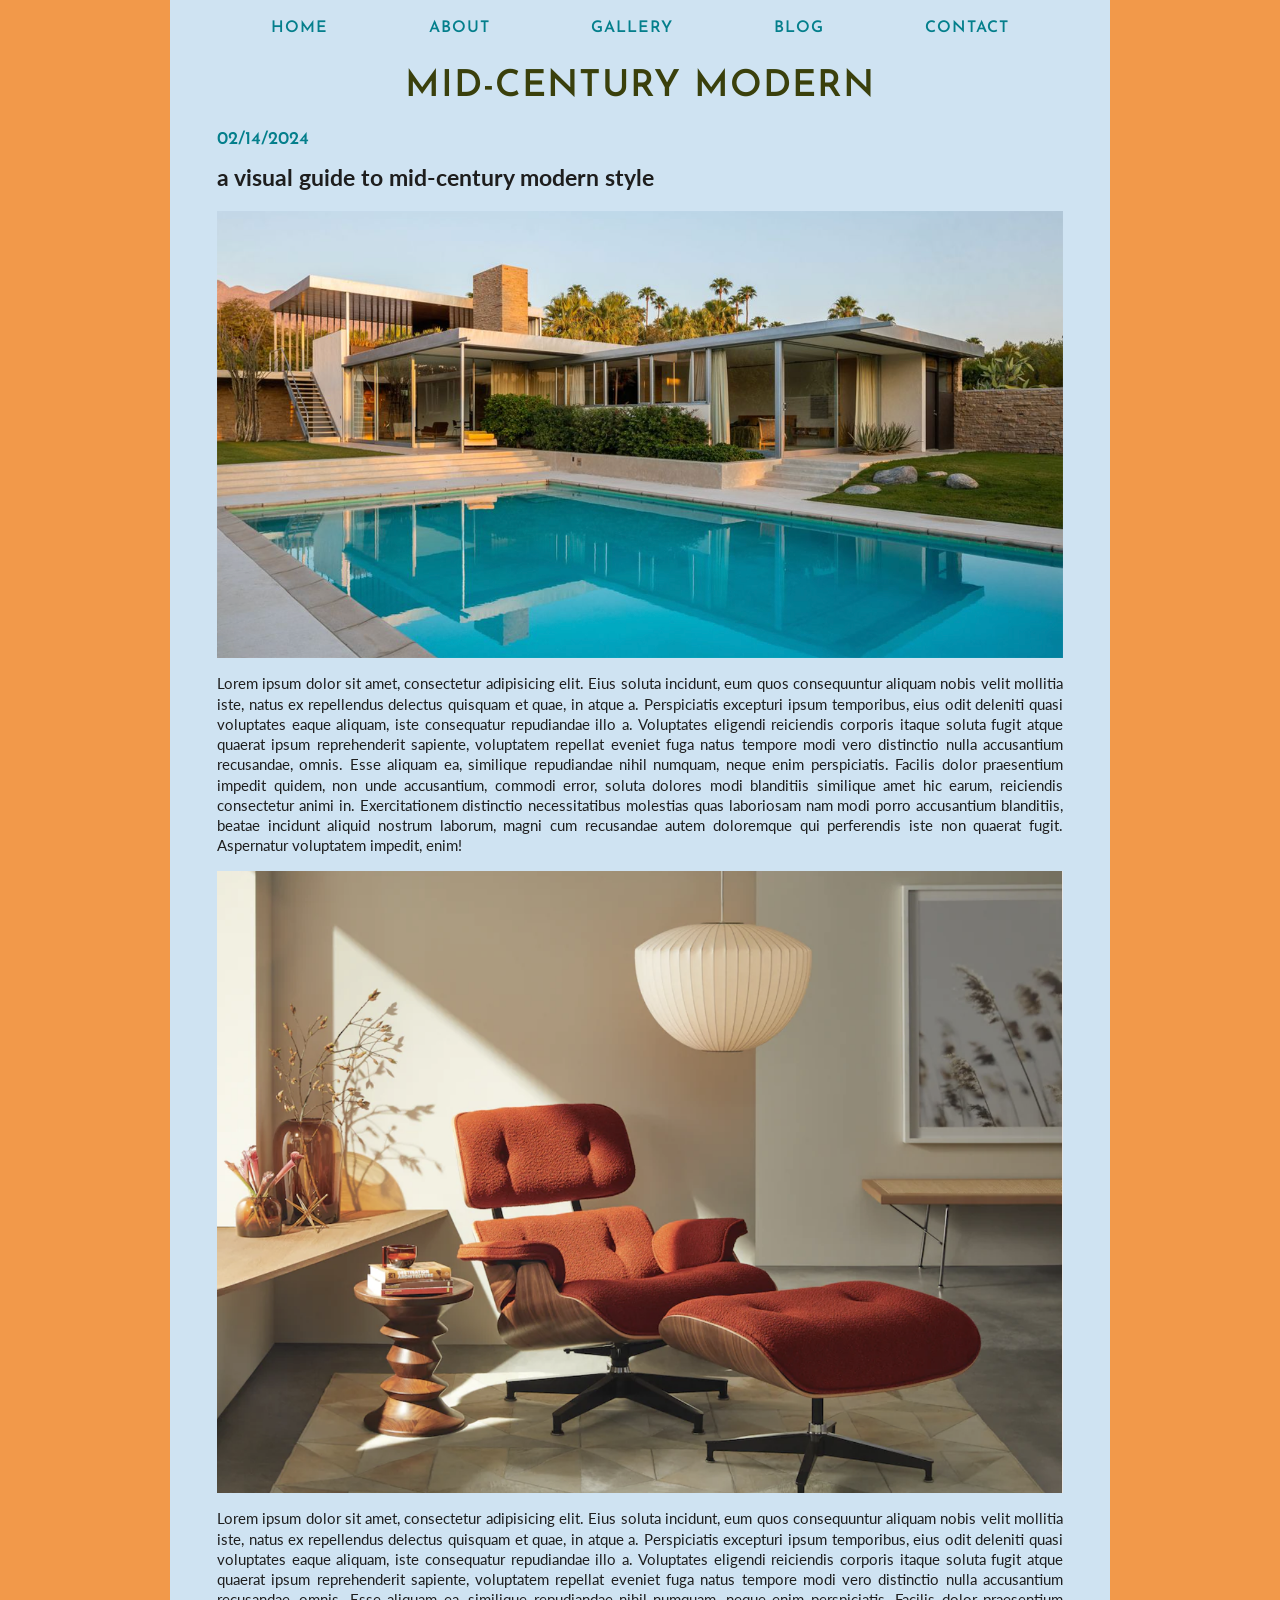
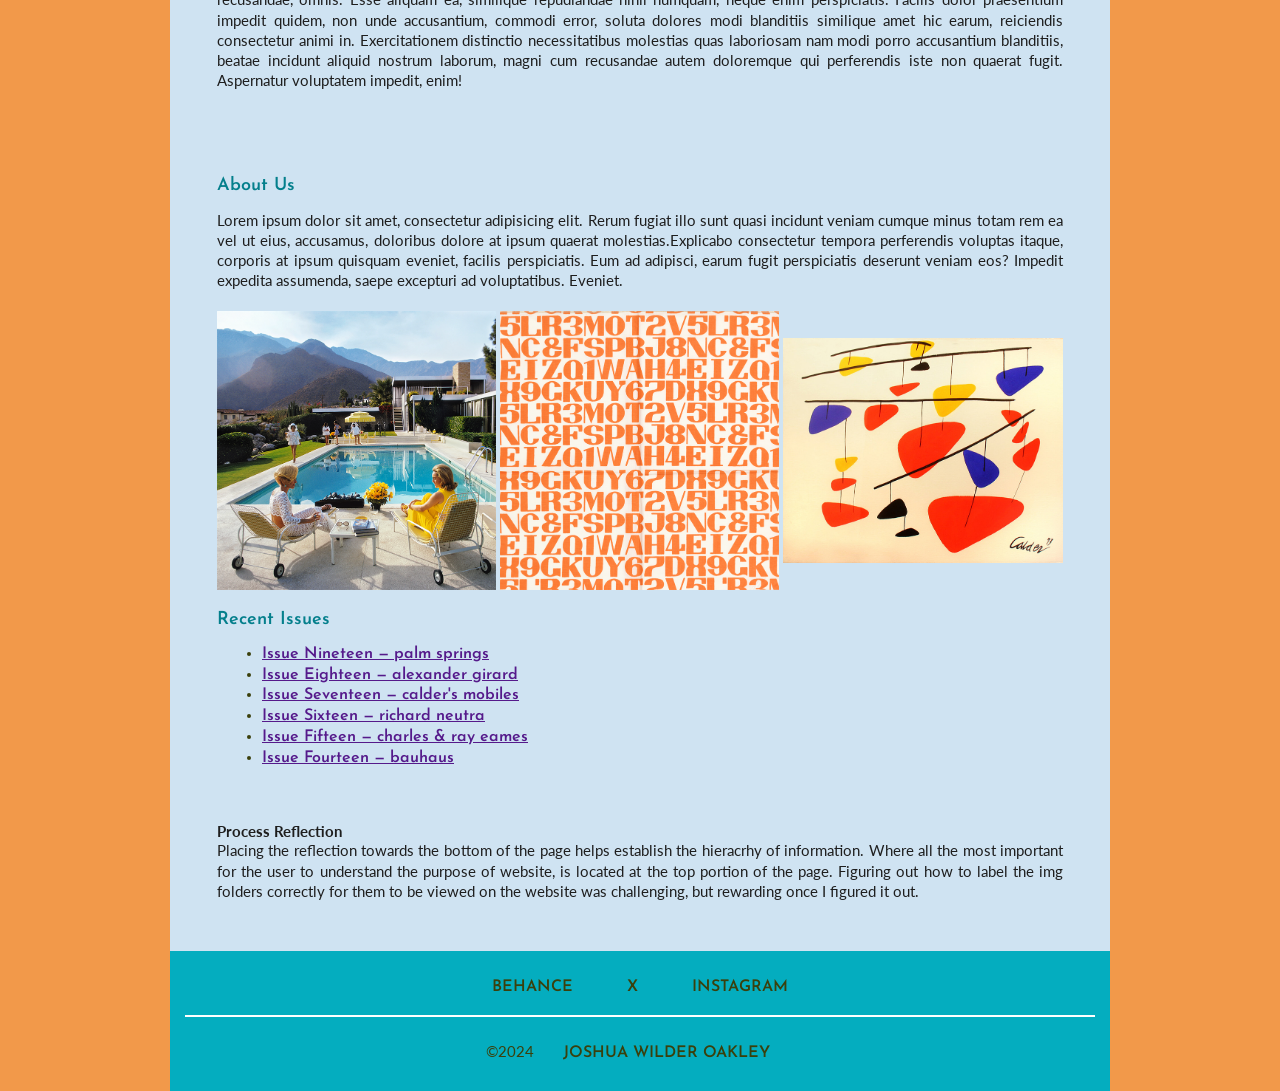
<file: Mid_century_modern_blog/mid_century_modern_blog.html>
<!DOCTYPE html>
<html lang="en">
<head>
  <meta charset="UTF-8">
  <title>mid-century modern | blog</title>
<link rel="preconnect" href="https://fonts.googleapis.com">
<link rel="preconnect" href="https://fonts.gstatic.com" crossorigin>
<link href="https://fonts.googleapis.com/css2?family=Josefin+Sans:wght@600&family=Lato:wght@400;700&display=swap" rel="stylesheet">
<link rel="stylesheet" href="css/mid_century_modern_blog.css">
</head>

<body>
  <nav>
    <a href="../index.html">Home</a>
    <a href="#">about</a>
    <a href="#">gallery</a>
    <a href="#">blog</a>
    <a href="#">contact</a>
    <!-- just style the navigation, no need to make it go anywhere -->
  </nav>

  <header>
    <div>
      <h1><a href="#">mid-century modern</a></h1>
         <!-- just style, no need to make link go anywhere -->
    </div>
  </header>

  <div class="wrap">
    <section>
      <article>
        <h3>02/14/2024</h3>
        <h2>a visual guide to mid-century modern style</h2>
        <img src="img/kauffmanHouse.png" alt="Kauffman House, a mid-century modern home with flat roofs and floor-to-ceiling glass walls">
        <!-- make images work and add alt text -->
        <p>Lorem ipsum dolor sit amet, consectetur adipisicing elit. Eius soluta incidunt, eum quos consequuntur aliquam nobis velit mollitia iste, natus ex repellendus delectus quisquam et quae, in atque a. Perspiciatis excepturi ipsum temporibus, eius odit deleniti quasi voluptates eaque aliquam, iste consequatur repudiandae illo a. Voluptates eligendi reiciendis corporis itaque soluta fugit atque quaerat ipsum reprehenderit sapiente, voluptatem repellat eveniet fuga natus tempore modi vero distinctio nulla accusantium recusandae, omnis. Esse aliquam ea, similique repudiandae nihil numquam, neque enim perspiciatis. Facilis dolor praesentium impedit quidem, non unde accusantium, commodi error, soluta dolores modi blanditiis similique amet hic earum, reiciendis consectetur animi in. Exercitationem distinctio necessitatibus molestias quas laboriosam nam modi porro accusantium blanditiis, beatae incidunt aliquid nostrum laborum, magni cum recusandae autem doloremque qui perferendis iste non quaerat fugit. Aspernatur voluptatem impedit, enim!</p>
        <img src="img/eamesChair.png" alt="Eames lounge chair with molded wood shell and black leather cushions">
          <!-- make images work and add alt text -->
        <p>Lorem ipsum dolor sit amet, consectetur adipisicing elit. Eius soluta incidunt, eum quos consequuntur aliquam nobis velit mollitia iste, natus ex repellendus delectus quisquam et quae, in atque a. Perspiciatis excepturi ipsum temporibus, eius odit deleniti quasi voluptates eaque aliquam, iste consequatur repudiandae illo a. Voluptates eligendi reiciendis corporis itaque soluta fugit atque quaerat ipsum reprehenderit sapiente, voluptatem repellat eveniet fuga natus tempore modi vero distinctio nulla accusantium recusandae, omnis. Esse aliquam ea, similique repudiandae nihil numquam, neque enim perspiciatis. Facilis dolor praesentium impedit quidem, non unde accusantium, commodi error, soluta dolores modi blanditiis similique amet hic earum, reiciendis consectetur animi in. Exercitationem distinctio necessitatibus molestias quas laboriosam nam modi porro accusantium blanditiis, beatae incidunt aliquid nostrum laborum, magni cum recusandae autem doloremque qui perferendis iste non quaerat fugit. Aspernatur voluptatem impedit, enim!</p>
      </article>
    </section>

  <aside>
    <h3>About Us</h3>
    <p>Lorem ipsum dolor sit amet, consectetur adipisicing elit. Rerum fugiat illo sunt quasi incidunt veniam cumque minus totam rem ea vel ut eius, accusamus, doloribus dolore at ipsum quaerat molestias.Explicabo consectetur tempora perferendis voluptas itaque, corporis at ipsum quisquam eveniet, facilis perspiciatis. Eum ad adipisci, earum fugit perspiciatis deserunt veniam eos? Impedit expedita assumenda, saepe excepturi ad voluptatibus. Eveniet.</p>
    <img src="img/slimAarons.png" alt="two women dressed in 1960's attire sitting poolside while others are chatting in the background, at a home overlooking mountains.">
    <img src="img/orangeText.png" alt="orange Serif font">
    <img src="img/calderMobile.jpg" alt="mid-century modern style art">
      <!-- make images work and add alt text -->
      <!-- hint - if these images are meant to be smaller, how do we address only these three? -->
    <h3>Recent Issues</h3>
      <ul>
        <li><a href="">Issue Nineteen &mdash; palm springs</a></li>
        <li><a href="">Issue Eighteen &mdash; alexander girard</a></li>
        <li><a href="">Issue Seventeen &mdash; calder's mobiles</a></li>
        <li><a href="">Issue Sixteen &mdash; richard neutra</a></li>
        <li><a href="">Issue Fifteen &mdash; charles & ray eames</a></li>
        <li><a href="">Issue Fourteen &mdash; bauhaus</a></li>
      </ul>
      <br>
      <br>
      <br>
      <h4>Process Reflection</h4>
       <p>Placing the reflection towards the bottom of the page helps establish the hieracrhy of information.
        Where all the most important for the user to understand the purpose of website, is located at the top portion of the page.
        Figuring out how to label the img folders correctly for them to be viewed on the website was challenging, but rewarding once I figured it out.
       </p>
  </aside>
  </div>

  <footer>
    <div class="wrap">
    <div class="social-links">
    <a href="">behance</i></a>
    <a href="">X</a>
    <a href="">Instagram</a>
  </div>
  </div>
  <hr>
    <p>&copy;2024 <a href="">joshua wilder oakley</a></p>
    <!-- how do we address this <p> tag to style it differently than the other p tags that are present? -->
  </footer>
</body>
</html>
</file>
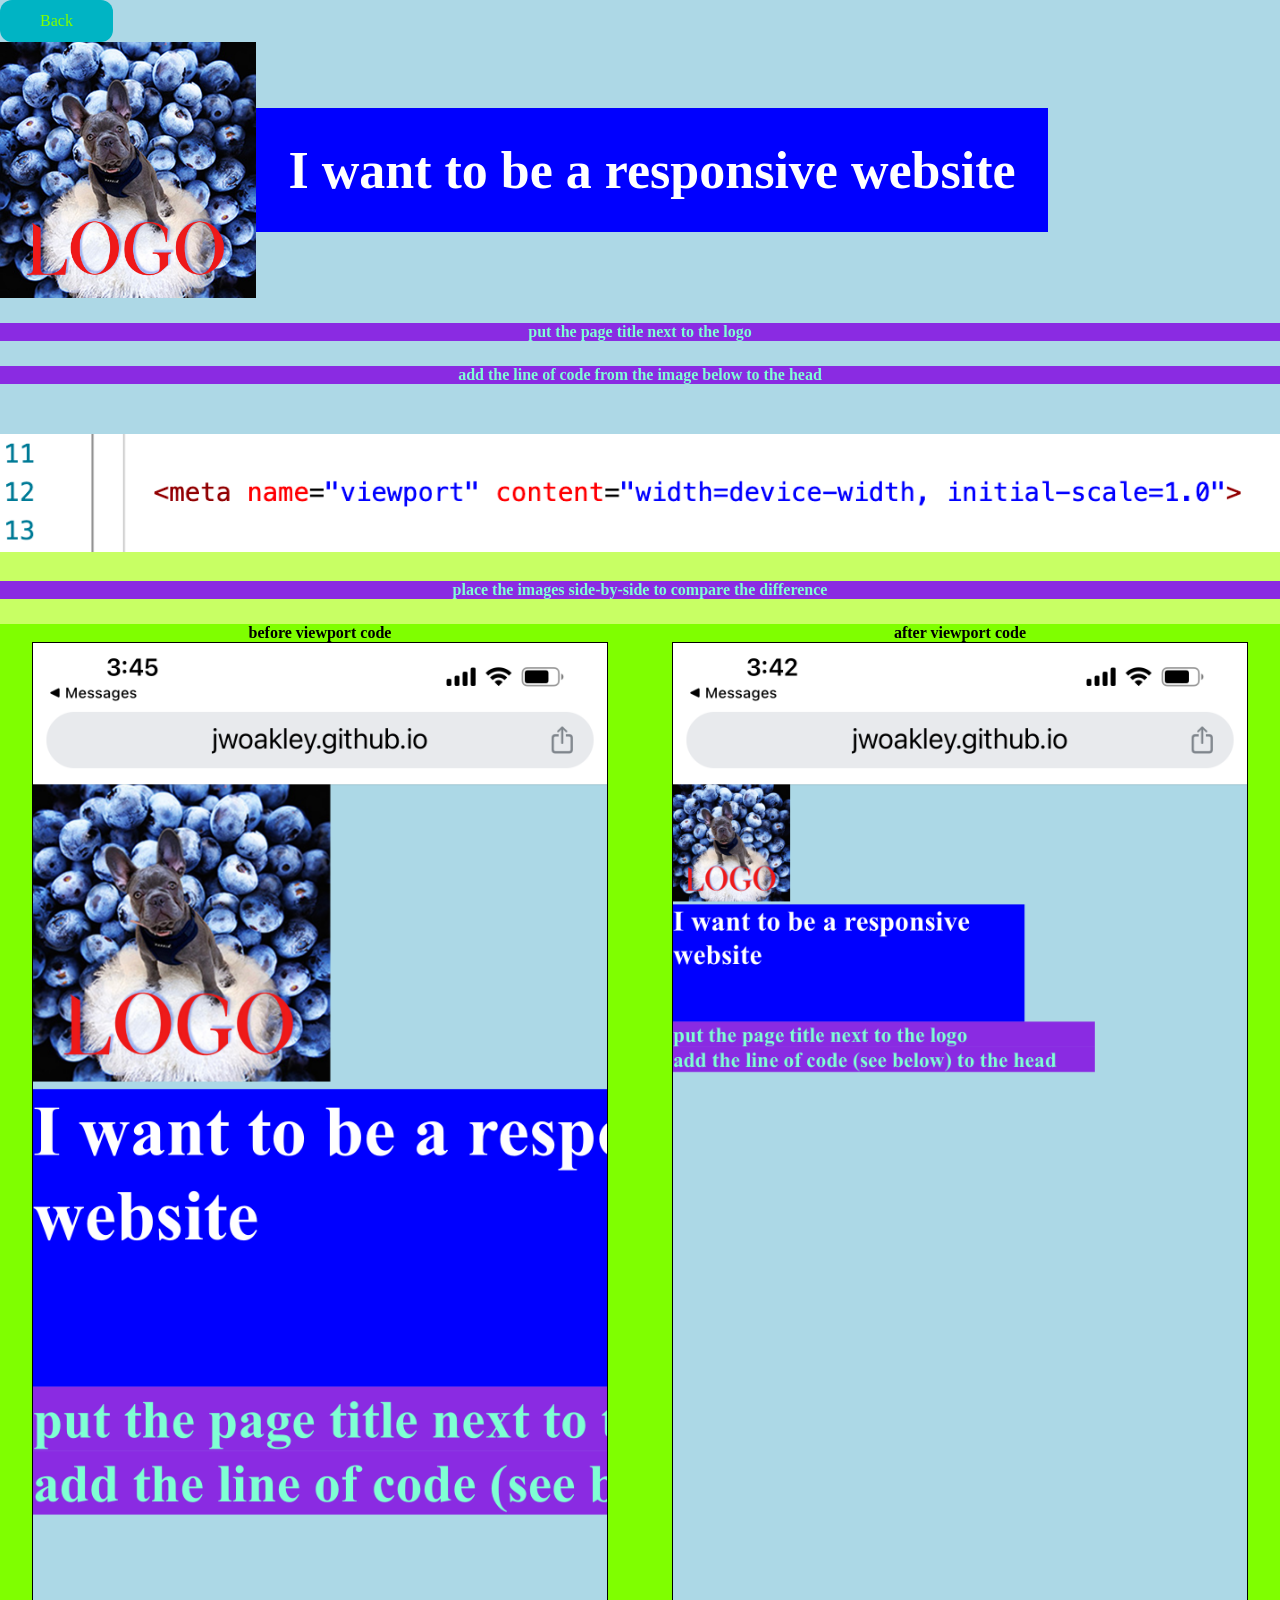
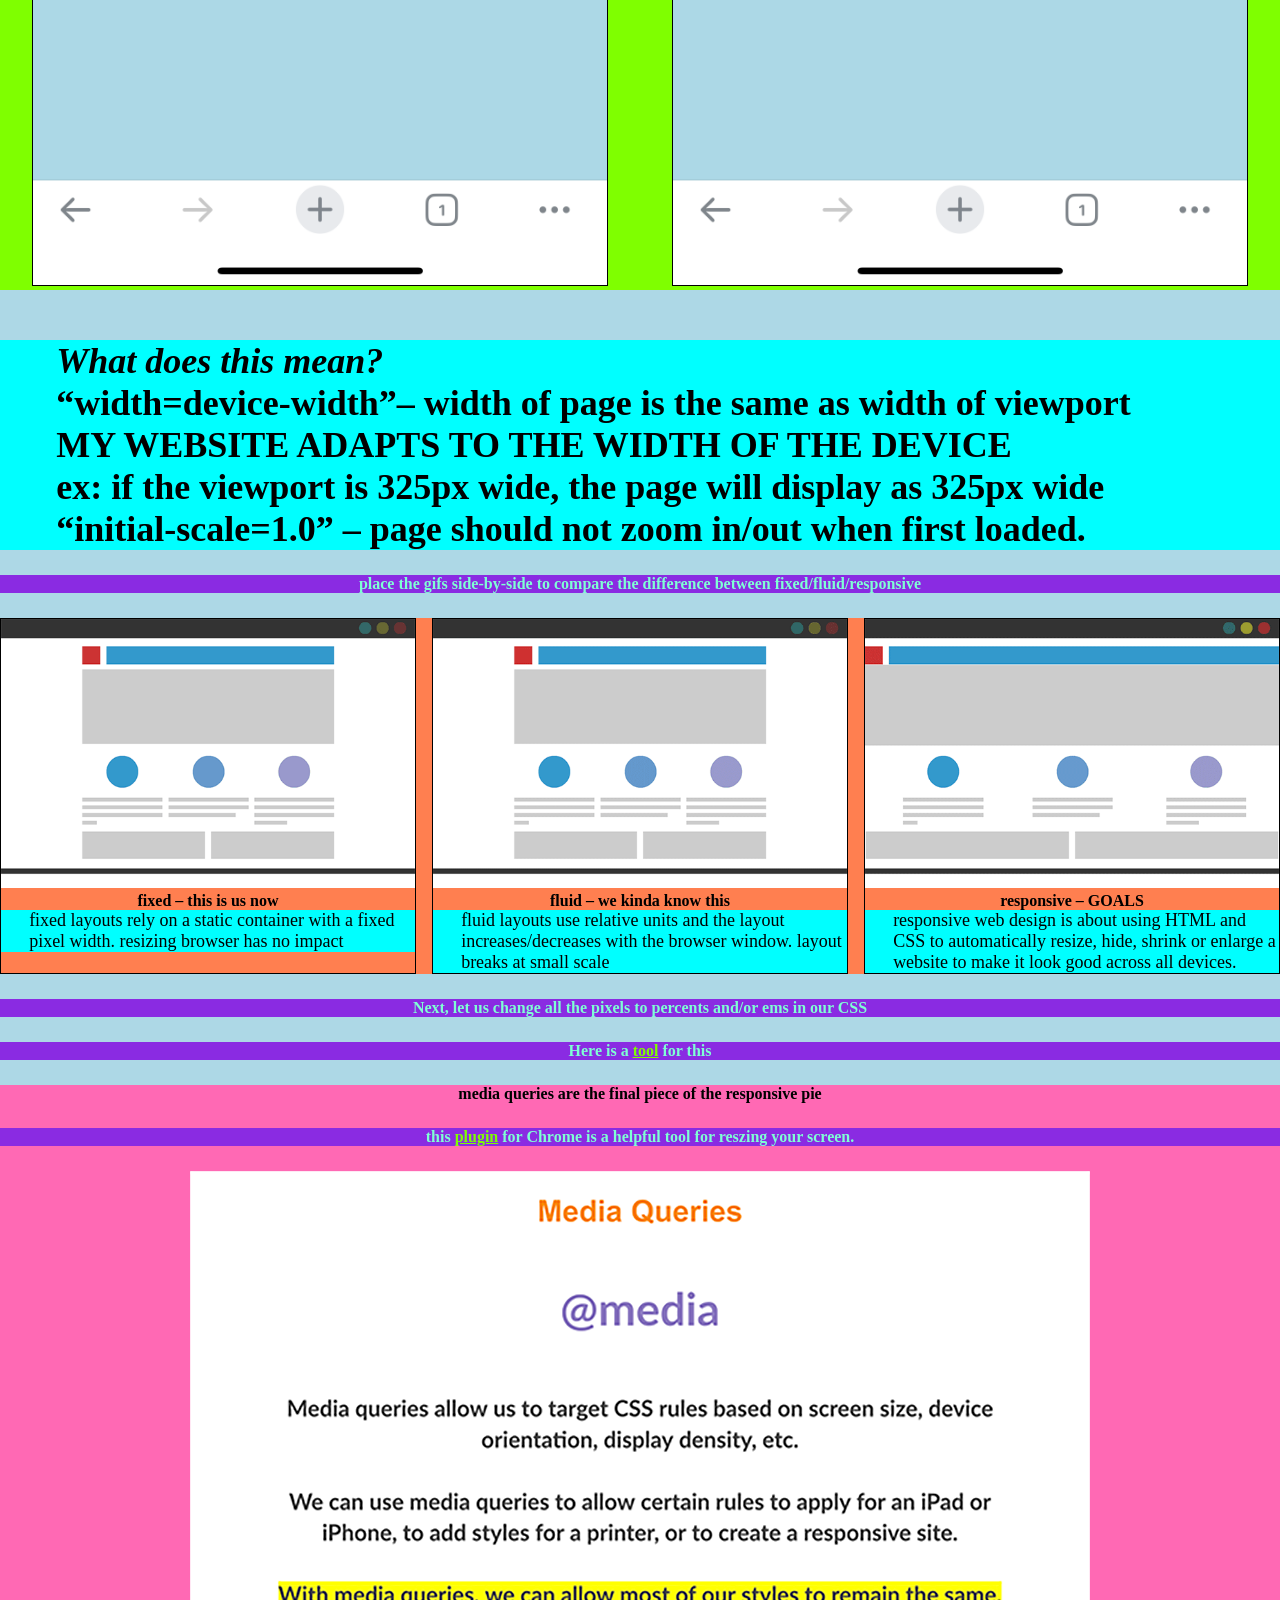
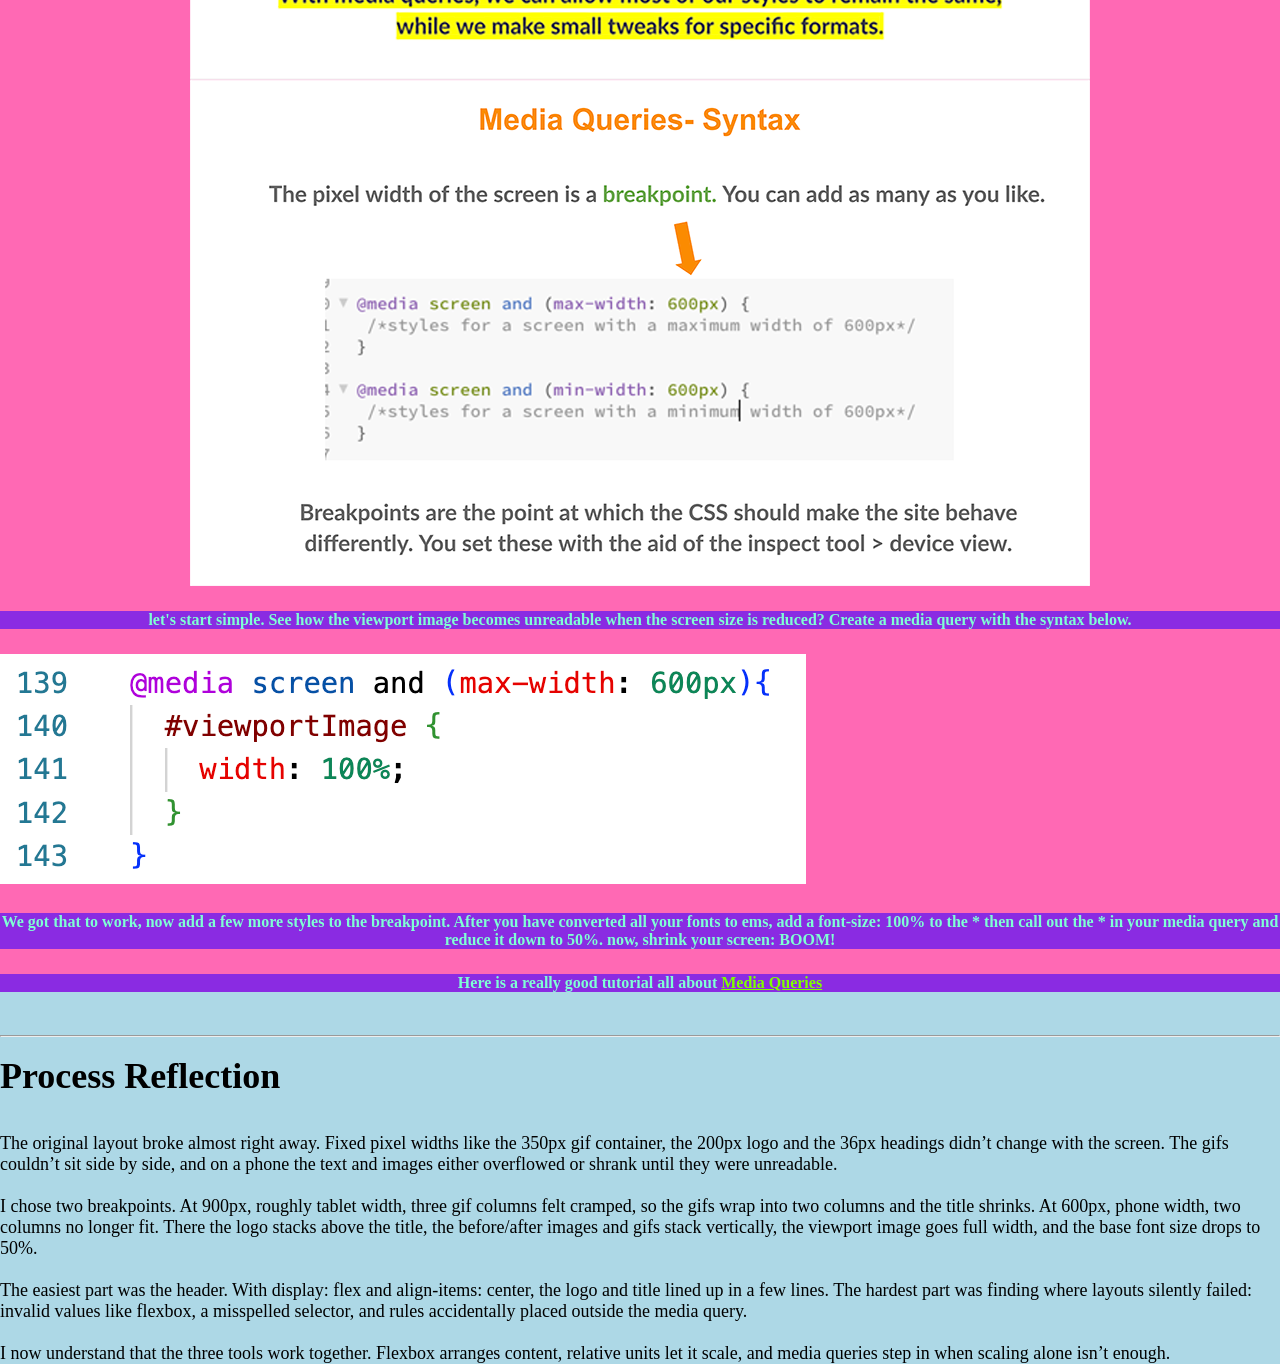
<file: responsiveDemo/responsivedemo.html>
<!DOCTYPE html>
<html lang="en">
<head>
    <meta charset="UTF-8">
    <!-- INSERT VIEWPORT CODE HERE -->
     <meta name="viewport" content="width=device-width, initial-scale=1.0">
    <link rel="stylesheet" href="css/responsivedemo.css">  
    <title>Responsive Demo</title> 
</head>

<body>
  <a id="start" href="../Checkpoint_one/checkpoint_one.html">Back</a>

<div id="topPage">
    <img id="logo" src="img/logo.jpg" alt="blueberry logo">
    <h1 id="pagetitle">I want to be a responsive website</h1>
  </div>

  <h2 class="directions">put the page title next to the logo</h2>

  <h2 class="directions">add the line of code from the image below to the head </h2>

  <div id="viewport">
    <img src="img/viewport.png" alt="viewport code">

    <h2 class="directions">place the images side-by-side to compare the difference</h2>

    <div id="beforeAfter">

      <div id="beforeBlock">
        <h2>before viewport code</h2>
        <img id="before" src="img/before.PNG" alt="before viewport">
      </div>
      <div id="afterBlock">
        <h2>after viewport code</h2>
        <img id="after" src="img/after.PNG" alt="after viewport">   
      </div>

    </div>
  </div>

    <h3 class="bodytext"><em>What does this mean?</em> 
      <br>“width=device-width”– width of page is the same as width of viewport 
      <br> MY WEBSITE ADAPTS TO THE WIDTH OF THE DEVICE 
      <br> ex: if the viewport is 325px wide, the page will display as 325px wide
      <br> “initial-scale=1.0”   – page should not zoom in/out when first loaded.
    </h3>



<h2 class="directions">place the gifs side-by-side to compare the difference between fixed/fluid/responsive</h2>

  <div id="gifs"> 
      <div id="leftgif">
        <img class="gifsSize" src="img/fixed.gif" alt="fixed gif">
        <h2>fixed – this is us now</h2>
        <p class="bodytext">fixed layouts rely on a static container with a fixed pixel width. resizing browser has no impact</p>
      </div>

      <div id="centergif">
        <img class="gifsSize" src="img/fluid.gif" alt="fluid gif">
        <h2>fluid – we kinda know this</h2>
        <p class="bodytext">fluid layouts use relative units and the layout increases/decreases with the browser window. layout breaks at small scale</p>
      </div>

      <div id="rightgif">
        <img class="gifsSize" src="img/responsive.gif" alt="responsive gif">
        <h2>responsive – GOALS</h2>
        <p class="bodytext">responsive web design is about using HTML and CSS to automatically resize, hide, shrink or enlarge a website to make it look good across all devices.</p>
      </div>
  </div>

    <h2 class="directions">Next, let us change all the pixels to percents and/or ems in our CSS</h2>
    <h2 class="directions">Here is a <a href="https://www.w3schools.com/TAGS/ref_pxtoemconversion.asp">tool</a> for this </h2>
 
  <div id="media">
    <h2>media queries are the final piece of the responsive pie</h2>
    <h2 class="directions">this <a href="https://chrome.google.com/webstore/detail/window-resizer/hgjfanlllikpfpaadggdbchdpcbiaeei">plugin</a> for Chrome is a helpful tool for reszing your screen.</h2>

    <div id="mediaImages">
    <img src="img/media.png" alt="media query">
    <img src="img/mediaSyntax.png" alt="media queries syntax">
  </div>
  <h2 class="directions">let's start simple. See how the viewport image becomes unreadable when the screen size is reduced? Create a media query with the syntax below.</h2>
  <img id="viewportImage" src="img/viewportSyntax.png" alt="syntax image for viewport">
  <h2 class="directions">We got that to work, now add a few more styles to the breakpoint. After you have converted all your fonts to ems, add a font-size: 100% to the * then call out the * in your media query and reduce it down to 50%. now, shrink your screen: BOOM!</h2>

  <h2 class="directions">Here is a really good tutorial all about  <a href="https://css-tricks.com/a-complete-guide-to-css-media-queries/" target="_blank">Media Queries</a></h2>

  </div>

  <br>
  <hr>
  <br>
  <h3>Process Reflection</h3>
  <br>
  <br>
  <p>The original layout broke almost right away. Fixed pixel widths like the 350px gif container, the 200px logo and the 36px headings didn’t change with the screen. 
    The gifs couldn’t sit side by side, and on a phone the text and images either overflowed or shrank until they were unreadable.
    <br>
    <br>
     I chose two breakpoints. At 900px, roughly tablet width, three gif columns felt cramped, so the gifs wrap into two columns and the title shrinks. At 600px, phone width,
     two columns no longer fit. There the logo stacks above the title, the before/after images and gifs stack vertically, the viewport image goes full width, and the base font size drops to 50%.
     <br>
     <br>
    The easiest part was the header. With display: flex and align-items: center, the logo and title lined up in a few lines. The hardest part was finding where layouts silently failed: invalid values like flexbox, 
    a misspelled selector, and rules accidentally placed outside the media query.
    <br>
    <br>
I now understand that the three tools work together. Flexbox arranges content, relative units let it scale, and media queries step in when scaling alone isn’t enough.</p>
</body>
</html>
</file>
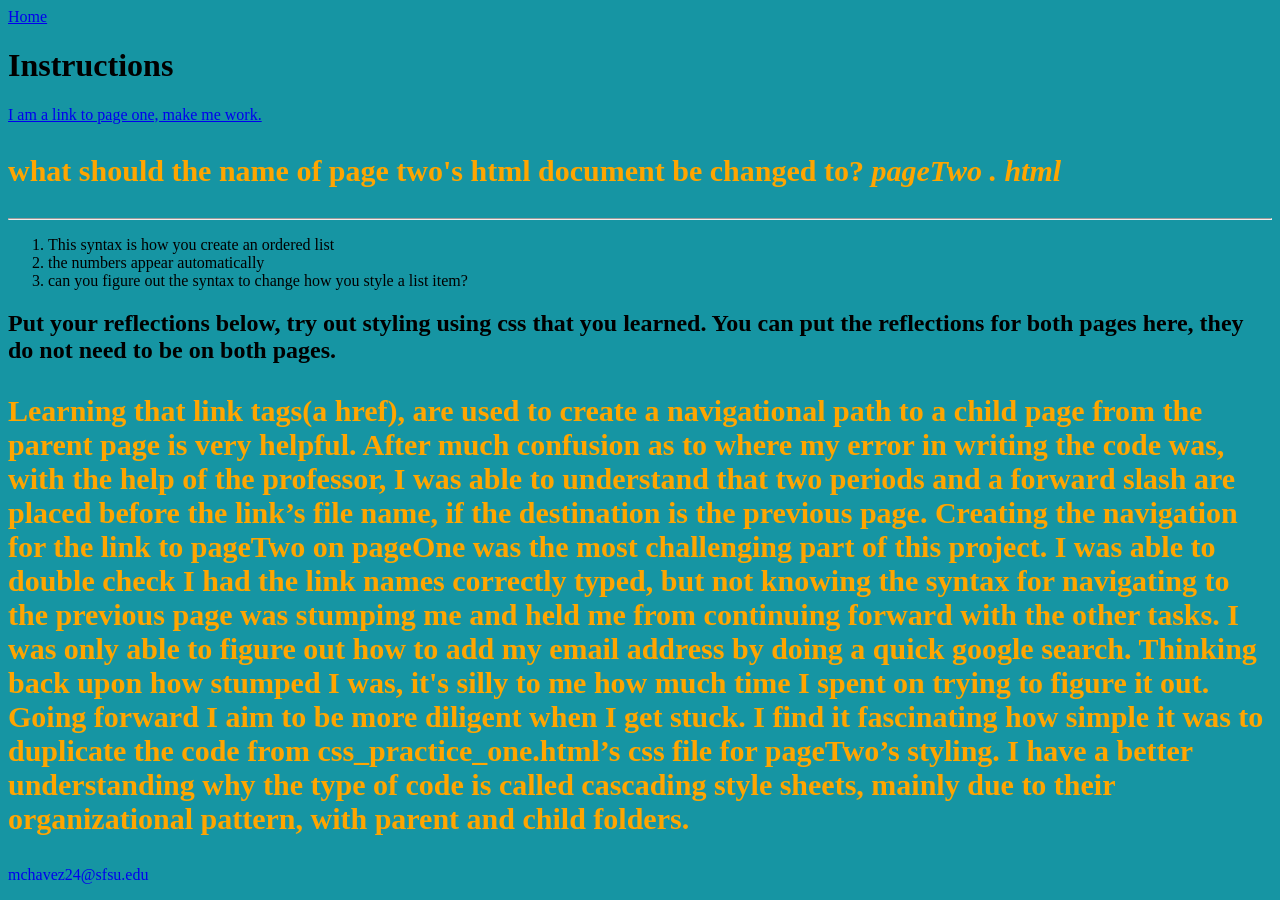
<file: Css_practice_one/pageTwo/pageTwo.html>
<!DOCTYPE html>
<html>
	<head>
	    <meta charset="utf-8">
	    <title>Page Two</title>
			<link rel="stylesheet"href="css/pageTwo.css">
	</head>
	<body>
		<a href="../../index.html" class="home-btn">Home</a>
		<header>
			<h1>Instructions</h1>
			 <a href="../css_practice_one.html">I am a link to page one, make me work.</a>
		</header>

		<section>
			<p>what should the name of page two's html document be changed to? <i> pageTwo . html</i></p>
			<hr>
			<ol>
				<li>This syntax is how you create an ordered list</li>
				<li>the numbers appear automatically</li>
				<li>can you figure out the syntax to change how you style a list item?</li>
			</ol>
		</section>
			<h2>Put your reflections below, try out styling using css that you learned. 
				You can put the reflections for both pages here, they do not need to be on both pages.</h2>
		<footer>
			<p>
				Learning that link tags(a href), are used to create a navigational path to a child page from the parent page is very helpful.
					 After much confusion as to where my error in writing the code was, with the help of the professor, I was able to understand that 
					 two periods and a forward slash are placed before the link’s file name, if the destination is the previous page. Creating the navigation for the 
					 link to pageTwo on pageOne was the most challenging part of this project. I was able to double check I had the link names correctly typed, but not knowing the syntax for 
					 navigating to the previous page was stumping me and held me from continuing forward with the other tasks. I was only able to figure out how to add my email address by doing a 
					 quick google search. Thinking back upon how stumped I was, it's silly to me how much time I spent on trying to figure it out. Going forward I aim to be more diligent when I 
					 get stuck. I find it fascinating how simple it was to duplicate the code from css_practice_one.html’s css file for pageTwo’s styling. I have a better understanding why the type
					  of code is called cascading style sheets, mainly due to their organizational pattern, with parent and child folders.
				
			</p>
			<a href="mailto:mchavez24@sfsu.edu"> mchavez24@sfsu.edu </a>
		</footer>

	</body>
</html>
</file>
<file: css/style.css>
/* the * indicates universal styles, we will get into that later in the semester
for now, you can leave these alone */

 * {
    margin: 0;
    padding: 0;
    box-sizing: border-box;
}

/* Css is how we add all things style, below there are two simple styles added
go ahead and play with these, can you get the colors to change? What do you notice?
 */

body {

    color: #26241C;
    background-color: #00B4C4;
    font-family: 'Lexend Deca', sans-serif;
    }

    .site-header {
  display: flex;
  justify-content: center;   
  padding: 20px 24px 0;
}

    .logo {
  display: block;
  width: 80px;               
  height: auto;
  transition: transform 0.8s ease-in-out;
}
    .logo-link:hover .logo,
.logo-link:focus-visible .logo {
  transform: rotate(360deg);
}

    @media (prefers-reduced-motion: reduce) {
  .logo {
    transition: none;
  }
}
nav ul {
  font-family: 'Lexend Deca', sans-serif;
  list-style-type: disc;
  display: flex;
  justify-content: center;
  gap: 30px;
  padding: 20px;
  text-align: justify;
	text-justify: inter-word;
}

nav a {
  color: #FFFFFF;
  text-decoration: none;
  font-weight: bold;
}


.landing nav a:link {
  color: #ddff00;
}

h1 {
  text-align: center;
  gap: 30px;
  padding: 2.50%;
  width: 100%;
}

p {
  text-align: center;
	text-justify: inter-word;
  width: 50%;
	padding: -10%;
	display: flex;
  margin-left: 25%;
}

footer {
  text-align: center;
  width: 100%;
}


.site-link:link,
.site-link:visited {
  color: #ddff00;
}
</file>
<file: About/css/about.css>
/* the * indicates universal styles, we will get into that later in the semester
for now, you can leave these alone */

* {
    margin: 0;
    padding: 0;
    box-sizing: border-box;
}

/* Css is how we add all things style, below there are two simple styles added
go ahead and play with these, can you get the colors to change? What do you notice?
 */

 .site-header {
  display: flex;
  justify-content: center;   
  padding: 20px 24px 0;
}

    .logo {
  display: block;
  width: 80px;               /* adjust to taste */
  height: auto;
  transition: transform 0.8s ease-in-out;
}
    .logo-link:hover .logo,
.logo-link:focus-visible .logo {
  transform: rotate(360deg);
}

    @media (prefers-reduced-motion: reduce) {
  .logo {
    transition: none;
  }
}


 nav ul {
  font-family: Lexend Deca', sans-serif;
  list-style-type: disc;
  display: flex;
  justify-content: center;
  gap: 30px;
  padding: 20px;
  text-align: justify;
	text-justify: inter-word;
}

nav a {
  color: #FFFFFF;
  text-decoration: none;
  font-weight: bold;
}

h1{
    text-align: center;
}

h4{
    text-align: center;
}

iframe {
   display: block;
    margin: 0 auto;
    width: 100%;
    max-width: 560px;
    height: auto;
    aspect-ratio: 16 / 9;  
}

body {
    color: #26241C;
    background-color: #00B4C4;
    font-family: 'Lexend Deca', sans-serif;
}
 
p {
    max-width: 700px;       
    margin: 0 auto 1.5em;    
    padding: 0 24px;         
    line-height: 1.6;
</file>
<file: Box_model/css/box_model.css>
/* first, let's follow best practices and cancel out default margins with the universal selector */
* {
margin: 0;
}

/* now we can control our margins ourselves, so lets give the body a 50px margin on the left and right; and a 25px margin on the top and bottom.

can you write it in shorthand?*/

body {
   margin: 25px 50px;
   font-family: 'Lexend Deca', sans-serif;
}

/* Find a custom font on Google Fonts and add it to the HTML head and your CSS: make sure you add the links and the font-family */

/* Style the h1:
   10px margin on the bottom
   10px padding on the top and bottom
   15px padding on the right and left
   and a solid black border that is 1px thick
   center the text and make it uppercase in CSS (do not retype it as uppercase in your HTML)
   add a background color with 50% opacity
*/
h1 {
   margin-bottom: 10px;
   padding: 10px 15px;
   border: 1px solid black;
   text-align: center;
   text-transform: uppercase;
   background: rgba(0, 0, 255, 0.5) 
}

h2 {
   margin-top: 2.5%;
   margin-bottom: 2.55%;
   background: yellow; 
   color: black; 
   padding: 5px 15px 25px 35px; 
   border: 6px dotted;
}

p {
   background: blue; 
   color: white; 
   padding: 10px;
    border: 2px solid black;

}

code {
   background: white; 
   color: green; 
   border: 1px solid; 
    padding: 3px;
}

li {
background: green; 
color: white; 
padding: 8px; 
border: 1px solid red; 
list-style: none;

}

a {
background: yellow; 
font-size: 36px; 
color: black; 
border: 5px solid; 
text-decoration: none;
display: block;
}

.blockTo {
   display: inline;
}
</file>
<file: Checkpoint_one/css/checkpoint_one.css>
/* the * indicates universal styles, we will get into that later in the semester
for now, you can leave these alone */

* {
    margin: 0;
    padding: 0;
    box-sizing: border-box;
}

/* Css is how we add all things style, below there are two simple styles added
go ahead and play with these, can you get the colors to change? What do you notice?
 */

 main {
    display: flex;
    flex-direction: column;
    align-items: center;      
    gap: 1.5em;
    max-width: 700px;
    margin: 0 auto;         
    padding: 40px 0;         
}


h1,
h2 {
    text-align: center;
}


.sketchbook-links {
    text-align: center;
}

.sketchbook-links ul {
    list-style-type: none;
}

body {
color: #26241C;
    background-color: #00B4C4;
    font-family: 'Lexend Deca', sans-serif;
}

  .site-header {
  display: flex;
  justify-content: center;   
  padding: 20px 24px 0;
}

    .logo {
  display: block;
  width: 80px;               
  height: auto;
  transition: transform 0.8s ease-in-out;
}
    .logo-link:hover .logo,
.logo-link:focus-visible .logo {
  transform: rotate(360deg);
}

    @media (prefers-reduced-motion: reduce) {
  .logo {
    transition: none;
  }
}

 nav ul {
  font-family: Lexend Deca', sans-serif;
  list-style-type: disc;
  display: flex;
  justify-content: center;
  gap: 30px;
  padding: 20px;
  text-align: justify;
	text-justify: inter-word;
}

nav a {
  color: #FFFFFF;
  text-decoration: none;
  font-weight: bold;
}

img {
    display: block;
    margin: 0 auto;           
    max-width: 100%;
    height: auto; 
}

p {
     max-width: 700px;       
    margin: 0 auto 1.5em;    
    padding: 0 24px;         
    line-height: 1.6;
}
</file>
<file: Css_practice_one/css/practice_one.css>
body {
    background-color: #1695a3;
    text-color: white; 
     }
p {
    color: EB7F00;
}
h3 {
    text-align: center;
    font-size: 40px;
    font-weight: bold;
    color: white;
}
p {
    color: orange;
    font-weight: bold;
    font-size: 30px;
}
footer a {
    text-decoration: none;
}
</file>
<file: Hierarchy/css/hierarchy.css>
/* the * indicates universal styles, we will get into that later in the semester
for now, you can leave these alone */

* {
    margin: 0;
    padding: 0;
    box-sizing: border-box;
}

/* Css is how we add all things style, below there are two simple styles added
go ahead and play with these, can you get the colors to change? What do you notice?
 */

body {

    color: #26241C;
    background-color: #F2F0D8;
    font-family: 'Lexend Deca', sans-serif;
}
</file>
<file: homework/css/nightsky.css>
/* ==========================================================================
   body override adjustments for this page
  ========================================================================== */

body {
  padding: 80px;
  background-image: linear-gradient(#191970, #333333, #000000);
  height: 100vh;
  position: relative;
}

/* instructions are embedded within this CSS file for the homework assignment */

.circle {
    background-color: #F6F1D5;
    position: relative;
    border-radius: 50%;
      /* the border-radius property allows you to round corners.In this case, we've rounded all corners 50%,which creates a circle. Experiment with this property.*/
    width: 40%;
    height: auto;
    padding-top: 40%;
    box-shadow: -10px -5px 50px 15px rgba(246, 241, 213, .5);
    cursor: crosshair;
    /* transition-duration: 2s; */
    /* box shadow can help add detail to elements. the values are: 
    • offset of x-axis, 
    • offset of y-axis 
    • blur radius
    • spread radius
    • color
    you need to include all of these properties in order for the shadow to work, play with the values until you are satisfied with the results.*/
}


/* PART ONE due 3/20 */

/* 1.position the stars wherever you want by using absolute positioning. Let's get into the habit of using % instead of pixels - also, resize them as you see fit*/

/* 2. Add a hover effect for each star using:
transform: scale()
transform: skew()
transform: translate()
transform: rotate() */

/* 3. Now, if we want to slow those transform properties down we can add a transition-duration to each base or normal styling, go ahead and do this - play with the timing until you are satisfied*/

/* 4. you can add multiple transforms to each star, however, you must make them part of the same property in order for all of them to work. Add a second transform to each star*/

/* 5. add a hover effect for the .circle - make the box-shadow move from one side of the moon to the other and give it a duration of 2 seconds
hint: adjust the first two value only if they are negative values to begin with, make them positive and see what happens
*/

/* 5. add more stars to the mix and experiment with placement and hover effects. */



#starOne {
  /* cursor: ;
  width: ;
  position: ;
  top: ;
  left:; 
  transition-duration:;*/

  position: absolute; 
  top: 10%;
  left: 25%;
  width: 15%;
  transition-duration: 3s;

}

#starTwo {
position: absolute; 
top: 25%;
  right: 15%;
  width: 9%;
  transition-duration: 6s;
}

#starThree {

position: absolute; 
bottom: 30%;
  left: 33%;
  width: 9%;
  transition-duration: 3s;
}

#starFour {
position: absolute; 
bottom: -1%;
  left: 60%;
  width: 30%;
  transition-duration: 6s;
}

#starOne:hover {
/* transform:; */
transform: rotate(800deg) translate(220px, 30px);
}

#starTwo:hover {
  transform: skew(30deg, 75deg) translate(-800px, -30px);
  rotate: 90deg;
}

#starThree:hover {
transform: scale(2, 1.5);
rotate: 180deg;
  
}

#starFour:hover {
transform: skew(36deg, 18deg);
rotate: 250deg;
}

/* .circle:hover {
  box-shadow: ;
} */

.circle:hover {
  box-shadow: -1em 0 0.1em  red,
  -2em 0 0.2em blue;
}

body {
  padding: 90px;
  color: yellowgreen;
  min-height: 100vh;
}

.sky {
  position: relative;
  height: 100vh;
}

#start {
  color: whitesmoke;
  position: relative;
  display: inline-block;
  padding: 12px 40px;
  text-decoration: none;
  z-index: 0;
}

#start::before {
  content: "";
  position: absolute;
  inset: 0;
  background-color: #00B4C4;
  border-radius: 12px;
  z-index: -1;
</file>
<file: Inspo/css/inspo.css>
/* the * indicates universal styles, we will get into that later in the semester
for now, you can leave these alone */

* {
    margin: 0;
    padding: 0;
    box-sizing: border-box;
}

/* Css is how we add all things style, below there are two simple styles added
go ahead and play with these, can you get the colors to change? What do you notice?
 */

body {

    color: 26241C;
    background-color: #00B4C4;
    font-family: 'Lexend Deca', sans-serif;
}

  .site-header {
  display: flex;
  justify-content: center;   
  padding: 20px 24px 0;
}

    .logo {
  display: block;
  width: 80px;               /* adjust to taste */
  height: auto;
  transition: transform 0.8s ease-in-out;
}
    .logo-link:hover .logo,
.logo-link:focus-visible .logo {
  transform: rotate(360deg);
}

    @media (prefers-reduced-motion: reduce) {
  .logo {
    transition: none;
  }
}

p{
    max-width: 700px;       
    margin: 0 auto 1.5em;    
    padding: 0 24px;         
    line-height: 1.6;
}

h1{
    text-align: center;
}
h3 {
    text-align: center;
}

h4 {
    text-align: center;
}

img {
    display: block;
    margin: 0 auto;
    max-width: 100%;
}

nav ul {
    color: whitesmoke
  font-family: Lexend Deca', sans-serif;
  list-style-type: none;
  display: flex;
  justify-content: center;
  gap: 30px;
  padding: 20px;
  text-align: justify;
	text-justify: inter-word;
}

nav a {
  color: #FFFFFF;
  text-decoration: none;
  font-weight: bold;
}

img {
  display: block;
  width: 500px;         
  max-width: 90%;        
  aspect-ratio: 1 / 1;   
  height: auto;
  object-fit: cover;     
  margin: 0 auto;       
}
</file>
<file: Mid_century_modern_blog/css/mid_century_modern_blog.css>
/* remember that style sheets cascade, so whatever is on the bottom will override whats on top. 
/* ---------- RESET ---------- */
* {
  margin: 0;
  padding: 0;
  box-sizing: border-box;
}

/* ---------- PAGE LAYOUT ---------- */
/* orange background around the page */
html {
  background-color: #F2994A;
}

/* light blue center column */
body {
  max-width: 940px;
  margin: 0 auto;
  background-color: #CFE3F2;
  font-family: 'Lato', sans-serif;
  font-weight: 400;
  font-size: 15px;
  color: #1E1E1E;
}

/* ---------- NAVIGATION ---------- */
nav {
  display: flex;
  justify-content: space-around;
  padding: 20px 50px;
}

nav a {
  font-family: 'Josefin Sans', sans-serif;
  font-weight: 600;
  font-size: 16px;
  text-transform: uppercase;
  letter-spacing: 1px;
  color: #047F8C;
  text-decoration: none;
}

/* ---------- HEADER / TITLE ---------- */
header {
  text-align: center;
  padding: 10px 0 25px;
}

header h1 a {
  font-family: 'Josefin Sans', sans-serif;
  font-weight: 600;
  font-size: 37px;
  text-transform: uppercase;
  letter-spacing: 1px;
  color: #3A400C;
  text-decoration: none;
}

/* ---------- MAIN CONTENT ---------- */
.wrap {
  padding: 0 47px;
}

/* date */
article h3 {
  font-family: 'Josefin Sans', sans-serif;
  font-weight: 600;
  font-size: 18px;
  color: #047F8C;
  margin-bottom: 15px;
}

/* article title */
article h2 {
  font-family: 'Lato', sans-serif;
  font-weight: 700;
  font-size: 22.5px;
  margin-bottom: 20px;
}

article img {
  width: 100%;
  display: block;
}

article p {
  text-align: justify;
  line-height: 1.35;
  margin: 15px 0;
}

/* ---------- ASIDE (About Us + Recent Issues) ---------- */
aside {
  padding: 50px 0 30px;
}

aside h3 {
  font-family: 'Josefin Sans', sans-serif;
  font-weight: 600;
  font-size: 18px;
  color: #047F8C;
  margin: 20px 0 15px;
}

aside p {
  text-align: justify;
  line-height: 1.35;
  margin-bottom: 20px;
}

/* three small images in a row */
aside img {
  width: 33%;
  vertical-align: middle;
}

aside ul {
  font-family: 'Josefin Sans', sans-serif;
  font-weight: 600;
  font-size: 16px;
  color: #3A400C;
  padding-left: 45px;
  line-height: 1.3;
}

/* ---------- FOOTER ---------- */
footer {
  background-color: #04ADBF;
  text-align: center;
  padding: 25px 15px 30px;
}

footer a {
  font-family: 'Josefin Sans', sans-serif;
  font-weight: 600;
  font-size: 16px;
  text-transform: uppercase;
  color: #3A400C;
  text-decoration: none;
  margin: 0 25px;
}

footer hr {
  border: none;
  border-top: 2px solid #FFFFFF;
  margin: 20px 0 25px;
}

footer p {
  font-family: 'Lato', sans-serif;
  font-weight: 400;
  font-size: 15px;
  color: #3A400C;
}
</file>
<file: responsiveDemo/css/responsivedemo.css>
* {
margin: 0;
padding: 0;
box-sizing: border-box;
font-size: 100%;

/* how do we reset our css again? what are the three things we need to call out here? */
}

body {
/* set min-height to what? */
  /* set width to what? */
  /* margin: ?; */
  min-height: 100vh;
  width: 100%;
  background-color: lightblue;
  margin: 0;
 }

 img{
  max-width: 100%;
  height: auto;
 }

 #start {
  position: relative;
  display: inline-block;
  padding: 12px 40px;
  text-decoration: none;
  z-index: 0;
 }

 #start::before {
  content: "";
  position: absolute;
  inset: 0;
  background-color: #00B4C4;
  border-radius: 12px;
  z-index: -1;
 }

 #topPage {
  /* display: ?; */
  /* what else? */

 display: flex;
 flex-direction: row;
 flex-wrap: wrap;
  justify-content: flex-start;
  align-items: center;
 }

 #logo {
  width: 20%;
  }

#pagetitle {
  background-color: rgb(0,0,255);
  color: white;
  text-align: center;
  padding: 0.625em;
}

 h1 {
  font-size: 3.25em;
}

h2 {
  font-size: 1em;
  text-align: center;
}

h3 {
  font-size: 2.25em;
}

p {
  font-size: 1.125em;
}

a {
  color: chartreuse;
} 

.bodytext {
  padding-left: 1.5625em;
  background-color: cyan;
}

/* --------styles--------------- */

.directions {
  background-color: blueviolet;
  color: aquamarine;
  margin-top: 1.5625em;
  margin-bottom: 1.5625em;
  text-align: center;
}

#viewport {
  background-color: rgb(200,255,100);
  margin-top: 3.125em;
  margin-bottom: 3.125em;
}

#before, #after {
  border: 1px solid black;
  width: 25%;
}

#beforeAfter {
  background-color: chartreuse;
  /* display: ?*/
  /* what else */
  /* width: ? */

  display: flex;
  flex-direction: row;
 flex-wrap: wrap;
 justify-content: space-around;
 width: 100%;
}

#beforeBlock, #afterBlock {
  width: 45%;                 
}
 
#before, #after {
  border: 1px solid black;
  width: 100%;                
}

#gifs {
  background-color: coral;
  /* display: ? */
  /* what else */
  /* what else */
  width: 100%;
  display: flex;
  flex-direction: row;
  flex-wrap: nowrap;
  justify-content: space-between;
  gap: 1em;              
  margin-bottom: 1.5625em; 

}

#leftgif, #centergif, #rightgif {

  flex: 1;
  border: 1px solid black;

}

.gifsSize {
  width: 100%;
}

#media {
  background-color: hotpink;
}  

#mediaImages {
  display: flex;
  flex-wrap: wrap;
  justify-content: space-around;
}

/* -------- media queries --------- */

@media screen and (max-width: 600px){
  
  html{
    font-size: 50%;
  }

  h1 {
    font-size: 2.5em;
  }

  #topPage {
    flex-direction: column;
  }

  #logo{
    width: 25%;
  }

  #viewport img{
    width: 100%; 
  }

  #viewportImage {
    width: 100%;
  }
  #beforeAfter {
  flex-direction: column;
  align-items: center;
  }

  #beforeBlock, #afterBlock {
  width: 90%;
  }

  #gifs {
  flex-direction: column;
  }
}
</file>
<file: Css_practice_one/pageTwo/css/pageTwo.css>
body {
    background-color: #1695a3;
    text-color: white; 
     }
p {
    color: EB7F00;
}
h3 {
    text-align: center;
    font-size: 40px;
    font-weight: bold;
    color: white;
}
p {
    color: orange;
    font-weight: bold;
    font-size: 30px;
}
footer a {
    text-decoration: none;
}
</file>
